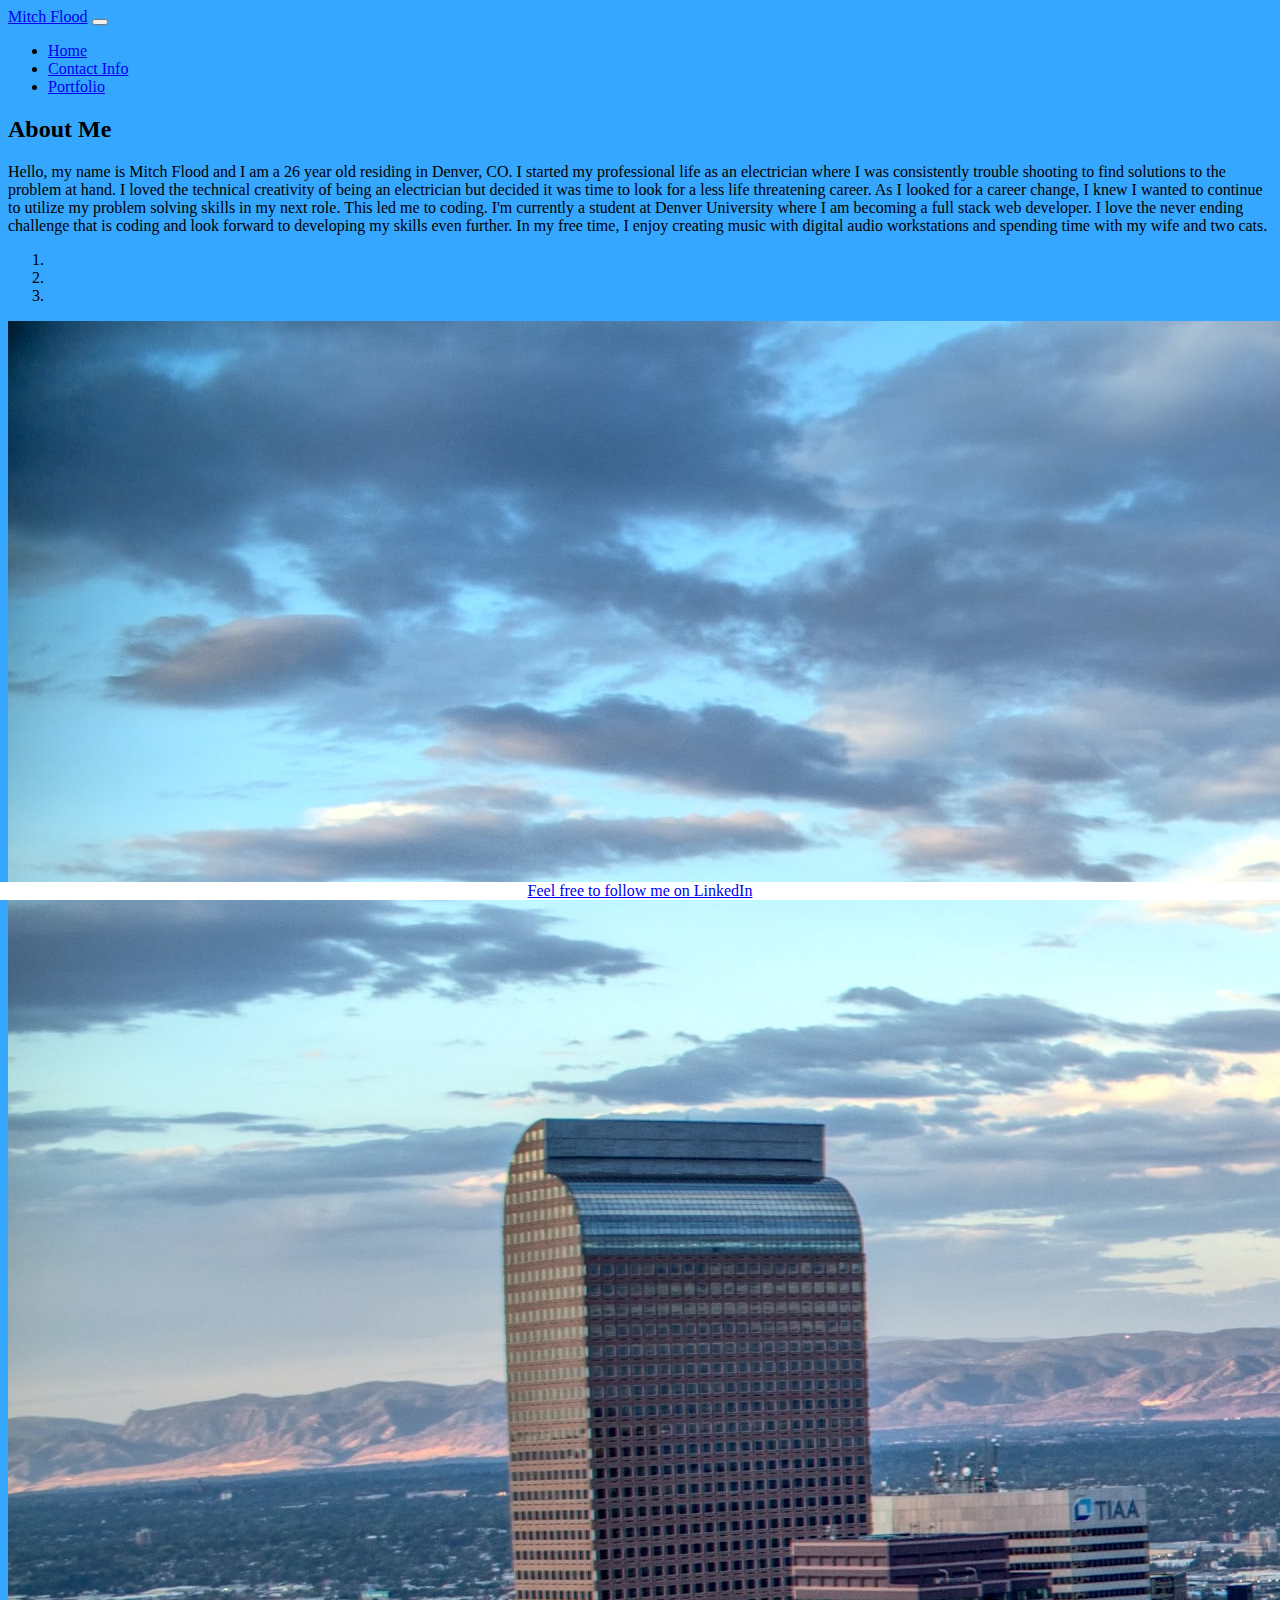
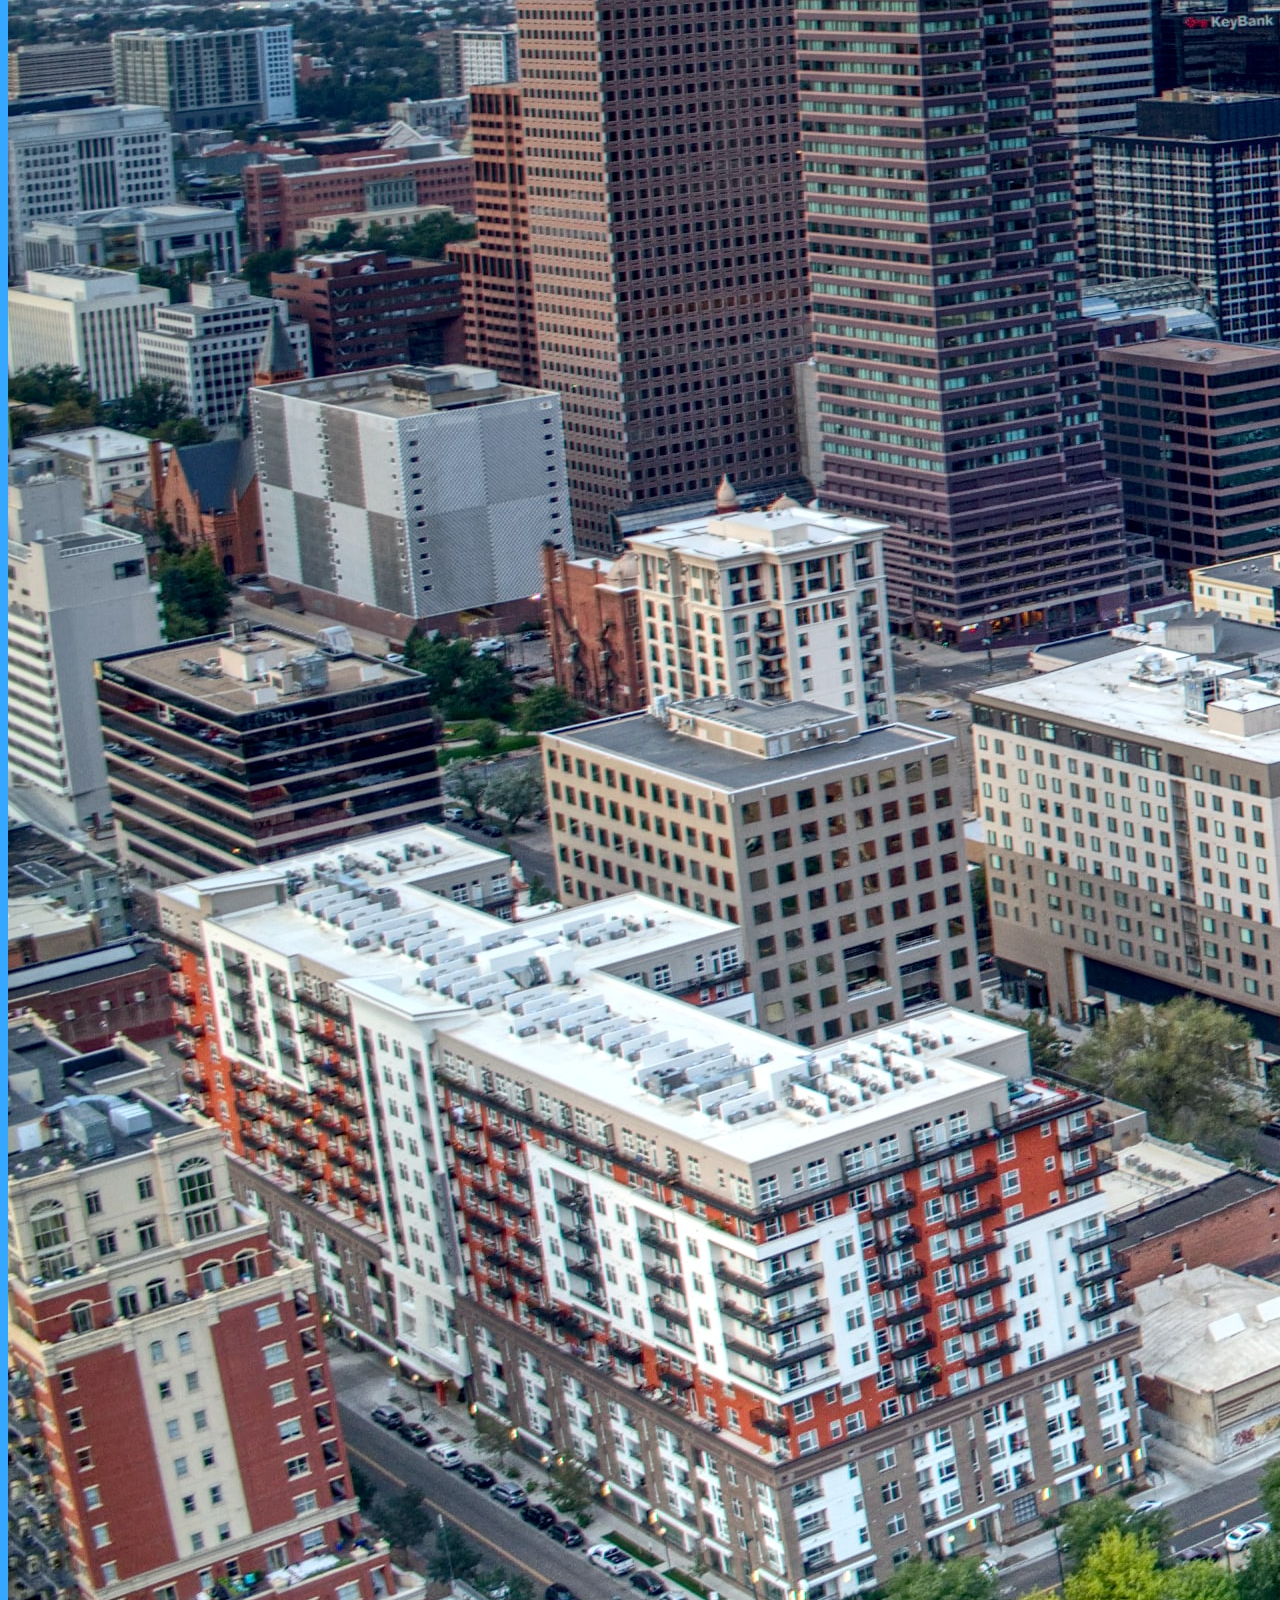
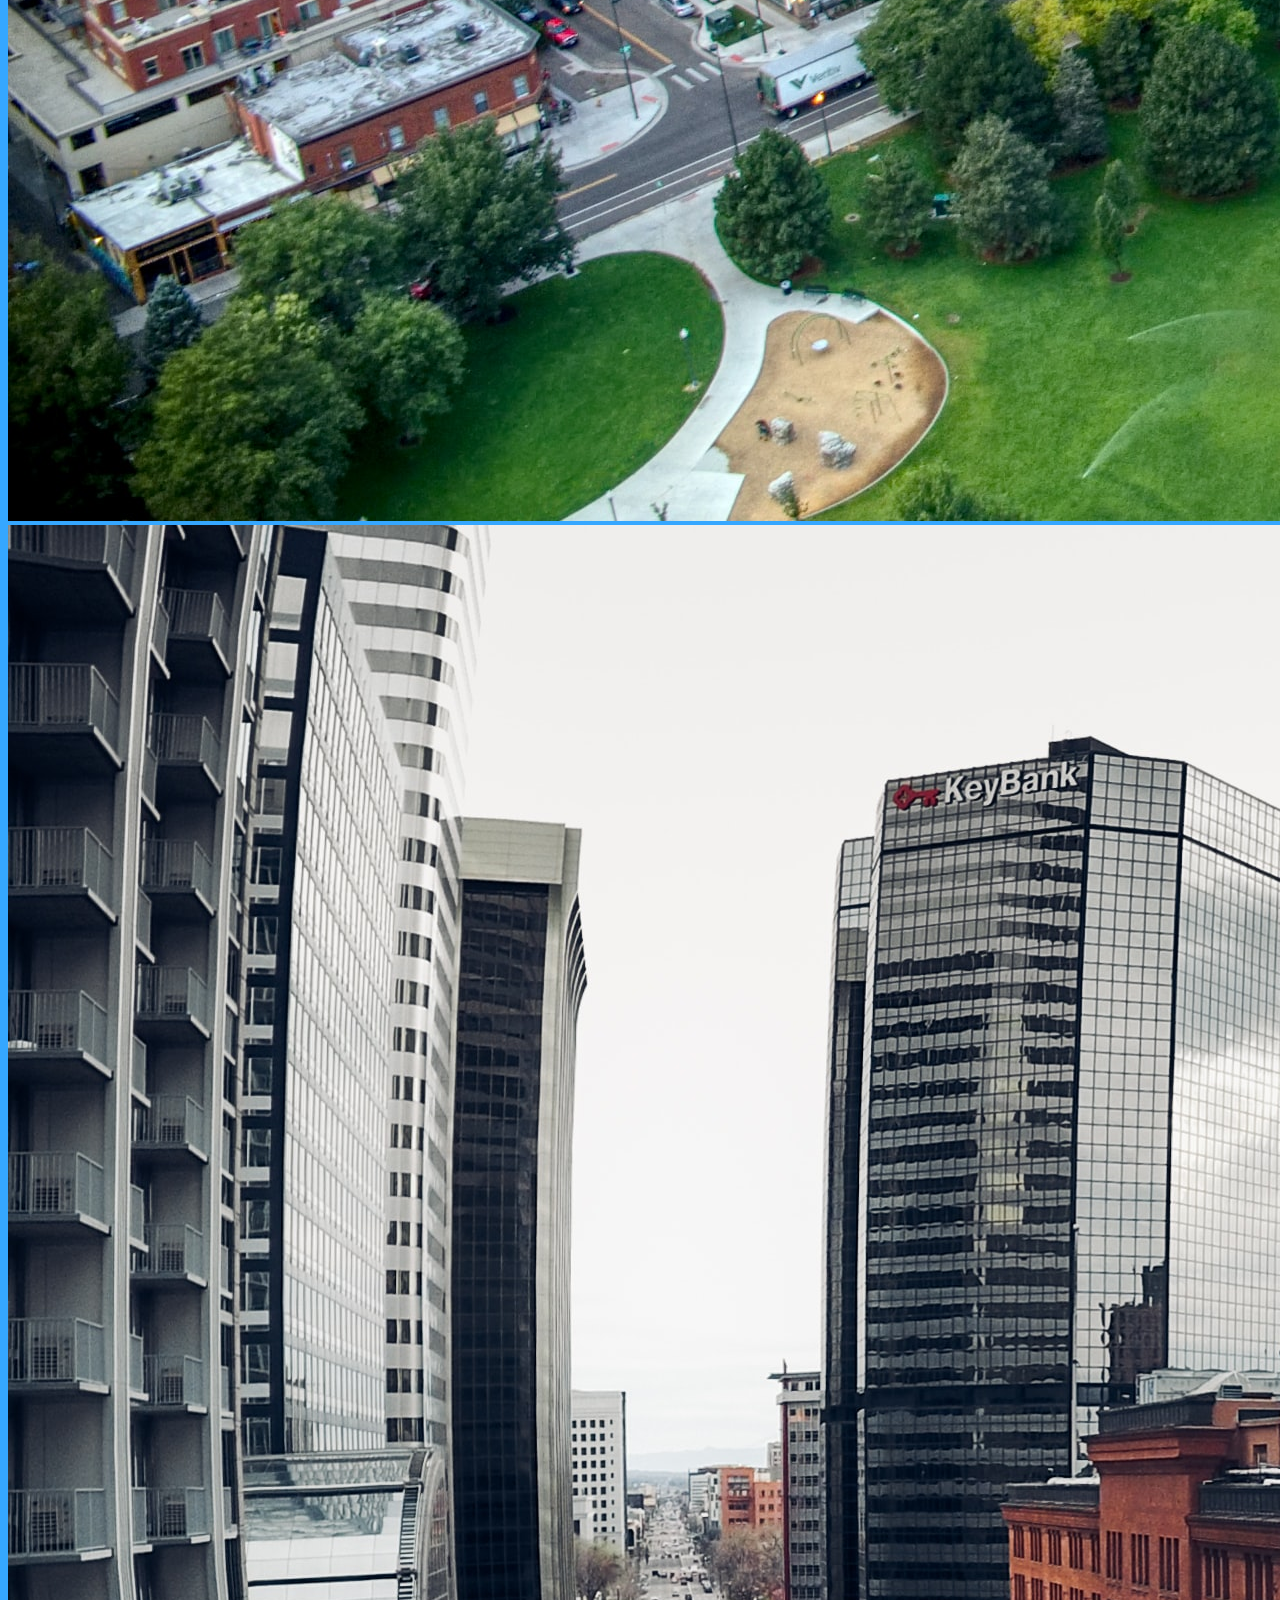
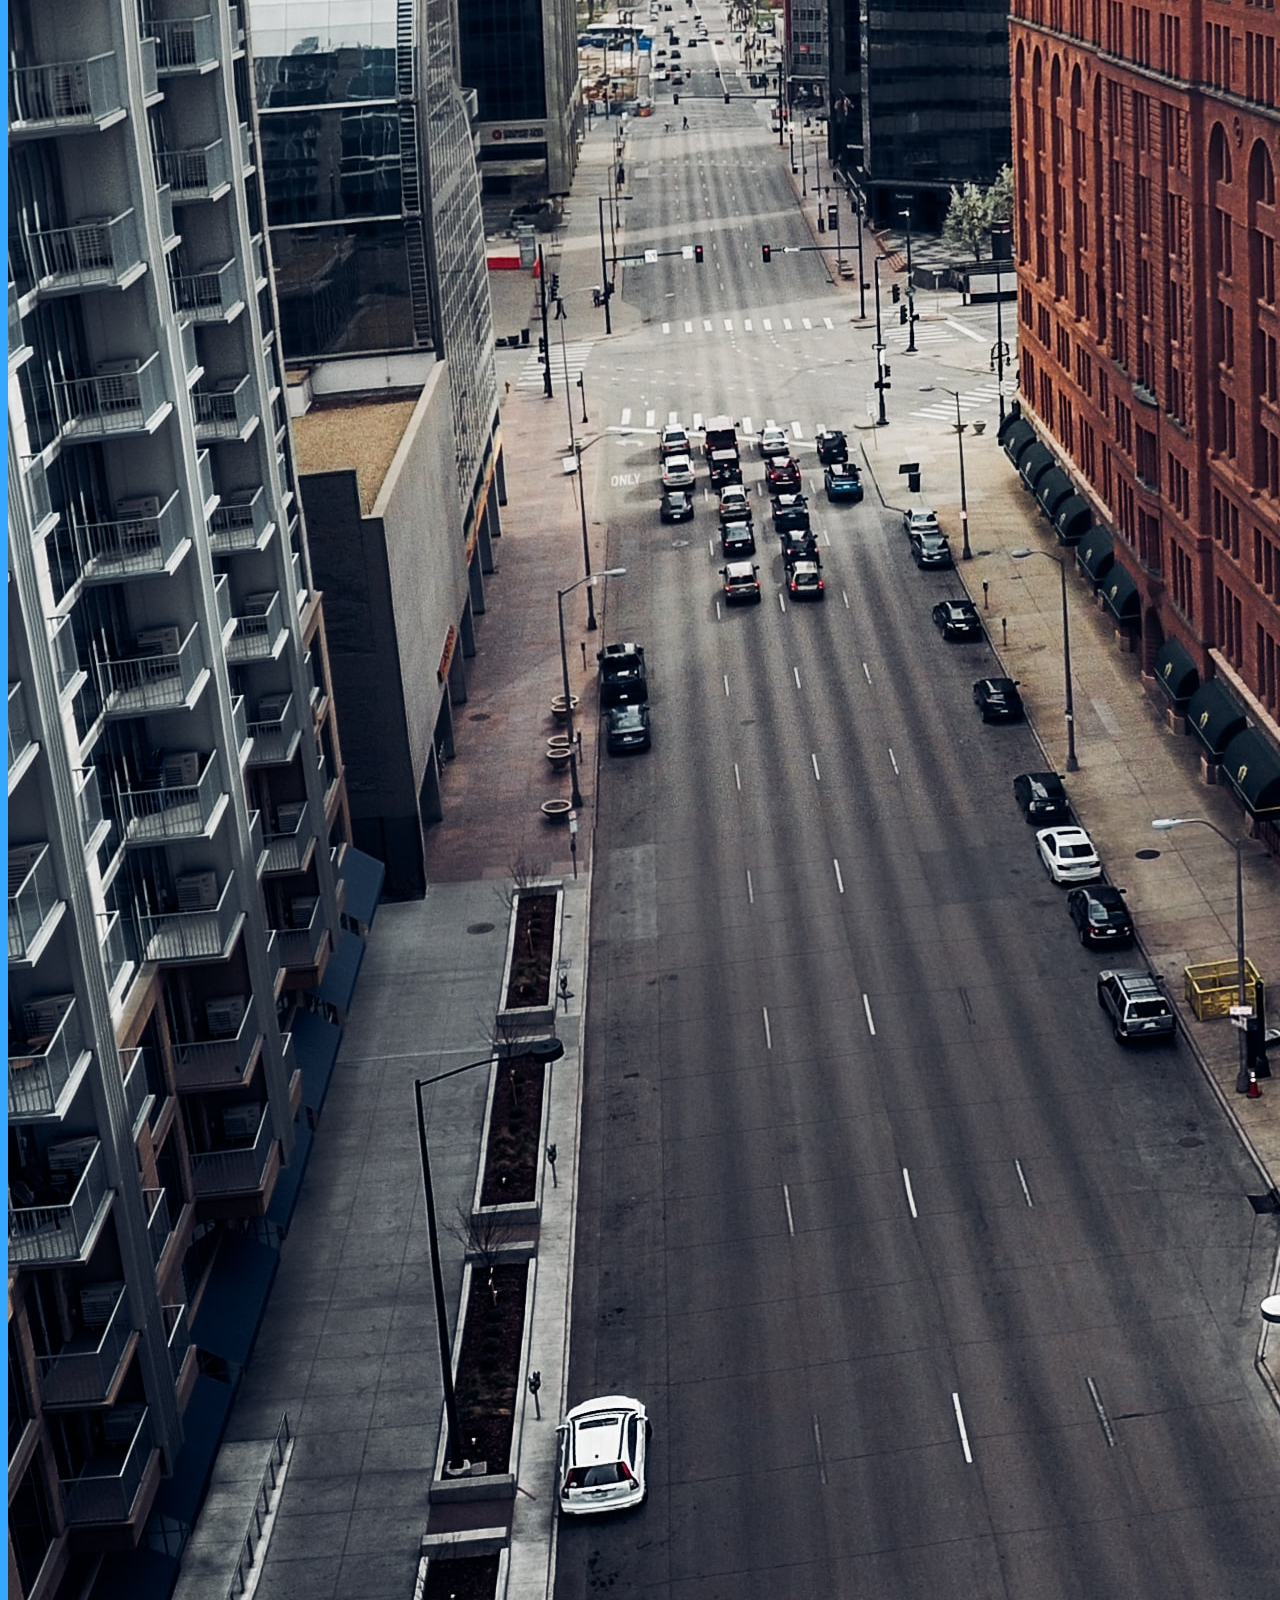
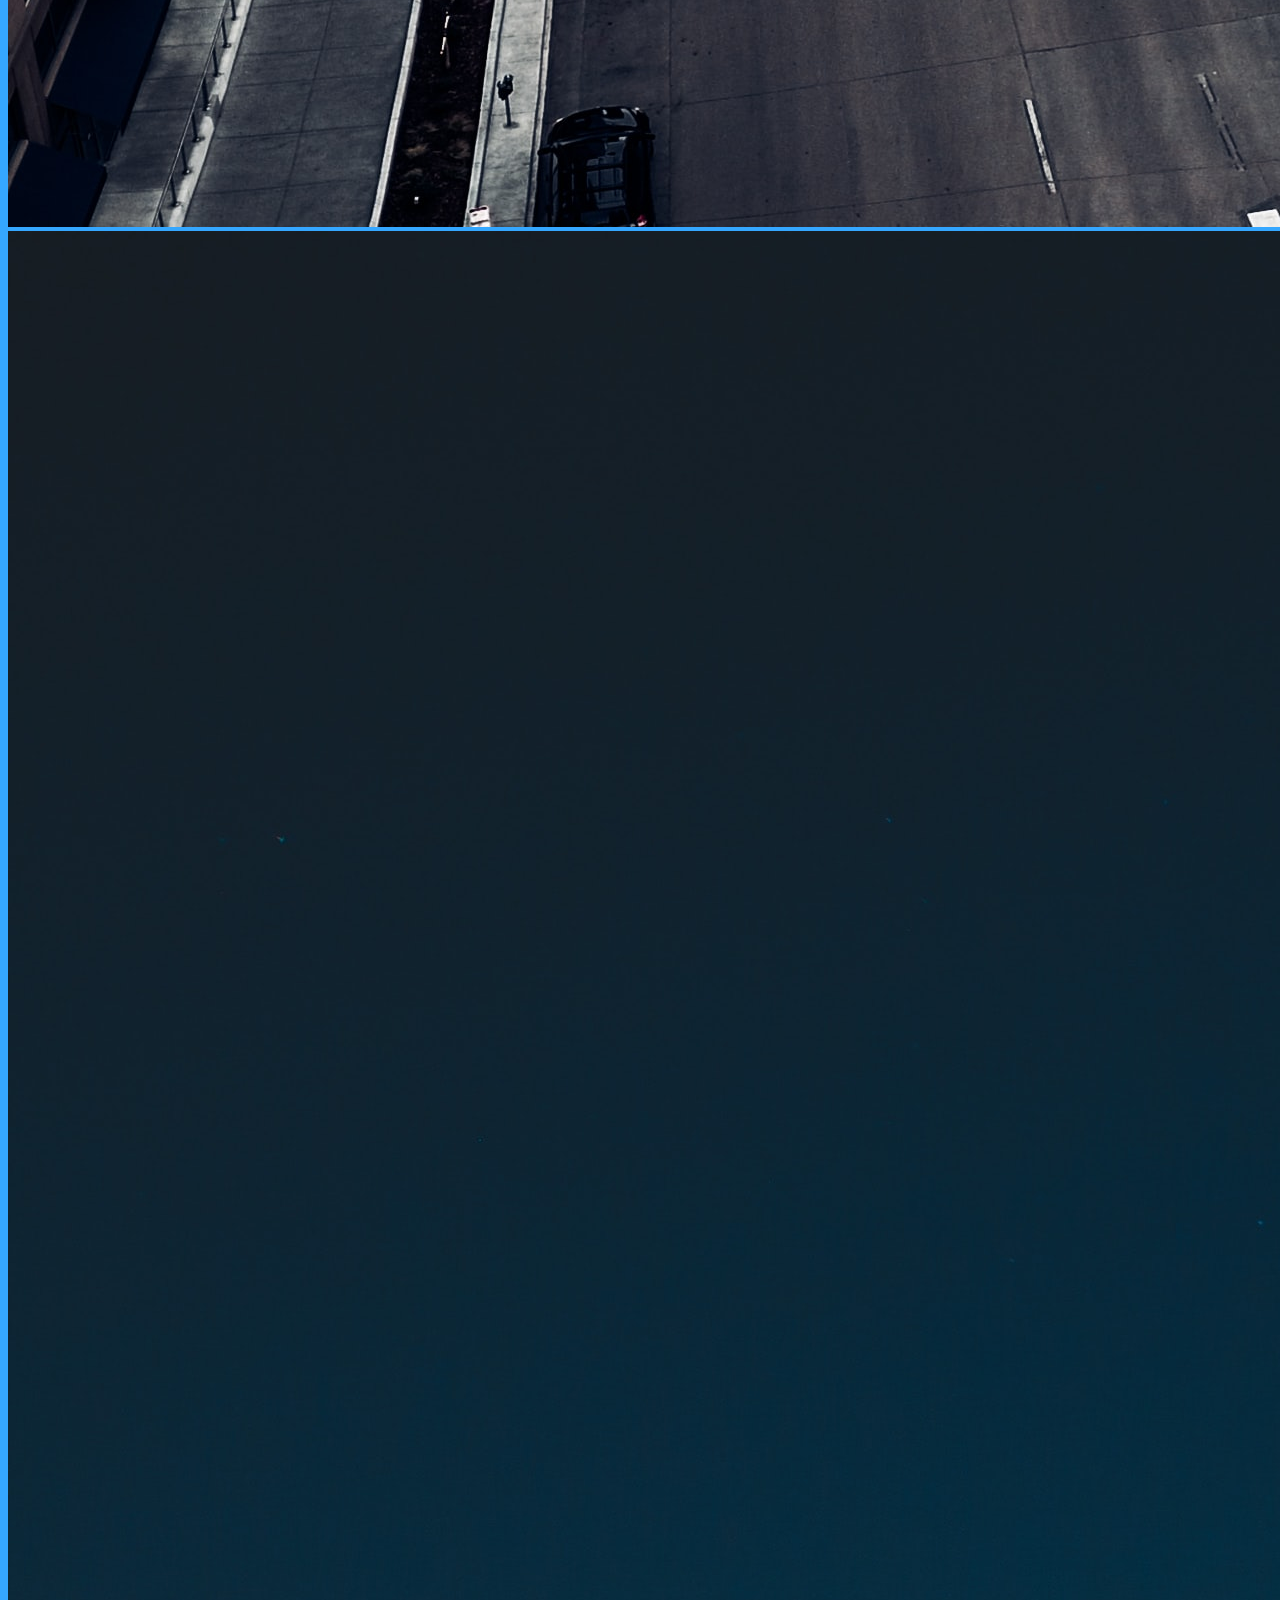
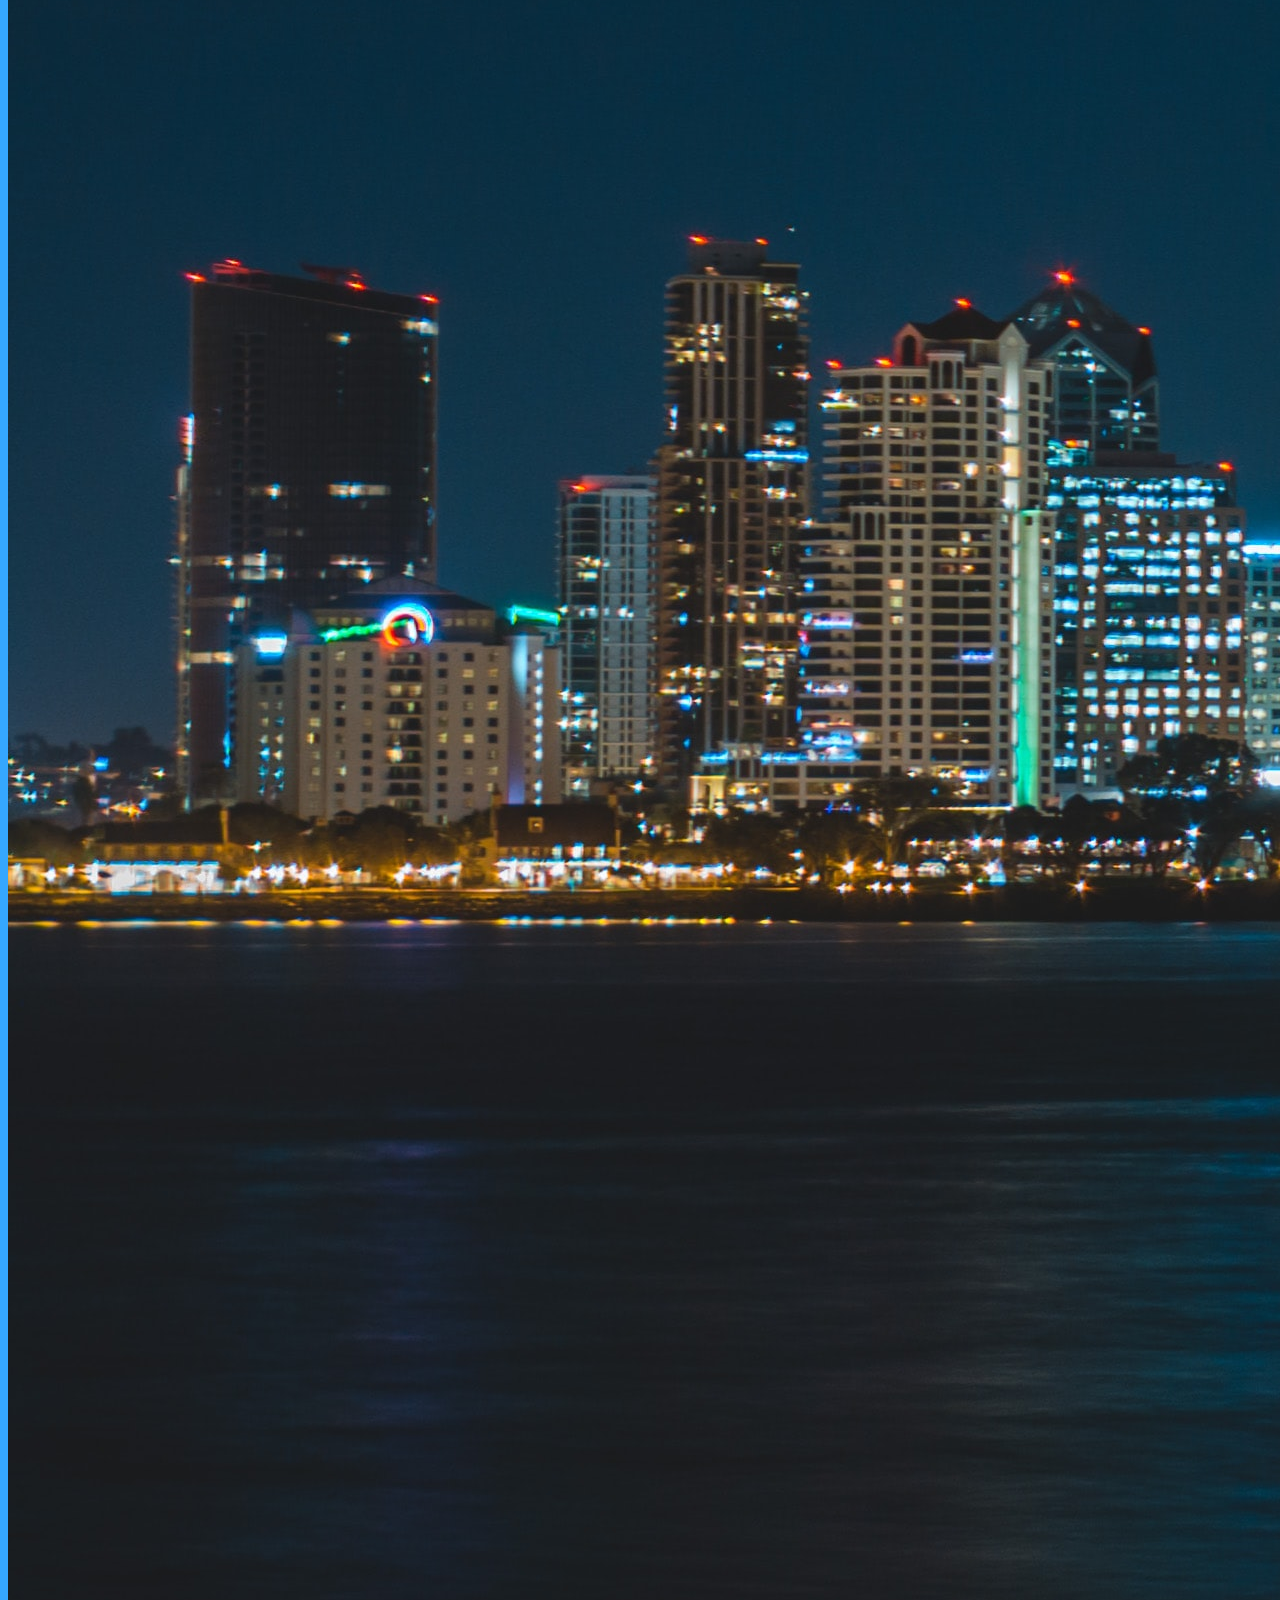
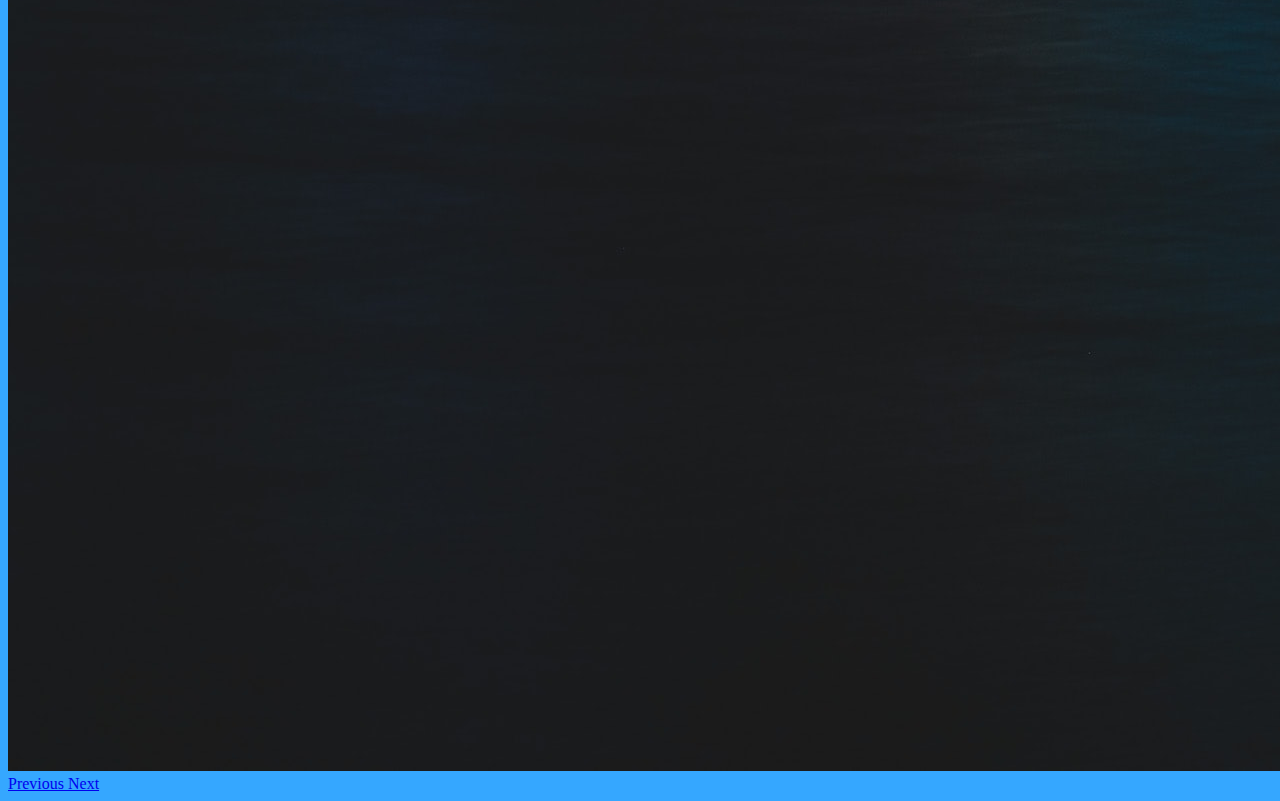
<file: index.html>
<!doctype html>
<html lang="en">

<head>

  <meta charset="utf-8">
  <meta name="viewport" content="width=device-width, initial-scale=1">



  <link href="https://cdn.jsdelivr.net/npm/bootstrap@5.0.0-beta1/dist/css/bootstrap.min.css" rel="stylesheet"
    integrity="sha384-giJF6kkoqNQ00vy+HMDP7azOuL0xtbfIcaT9wjKHr8RbDVddVHyTfAAsrekwKmP1" crossorigin="anonymous">
  <link rel="stylesheet" href="https://cdnjs.cloudflare.com/ajax/libs/font-awesome/4.7.0/css/font-awesome.min.css">
  <link href="assets\style.css" rel="stylesheet">
  <title>Index</title>
</head>



<body>
  <header>
    <nav class="navbar navbar-expand-lg navbar-light bg-light">
      <div class="container-fluid">
        <a class="navbar-brand" href="#">Mitch Flood</a>
        <button class="navbar-toggler" type="button" data-bs-toggle="collapse" data-bs-target="#navbarNav"
          aria-controls="navbarNav" aria-expanded="false" aria-label="Toggle navigation">
          <span class="navbar-toggler-icon"></span>
        </button>
        <div class="collapse navbar-collapse" id="navbarNav">
          <ul class="navbar-nav">
            <li class="nav-item">
              <a class="nav-link active" aria-current="page" href="index.html">Home</a>
            </li>
            <li class="nav-item">
              <a class="nav-link" href="contactInfo.html">Contact Info</a>
            </li>
            <li class="nav-item">
              <a class="nav-link" href="portfolio.html">Portfolio</a>
            </li>

          </ul>
        </div>
      </div>
    </nav>
  </header>



  <div class="container">
    <h2>About Me</h2>


    <p>Hello, my name is Mitch Flood and I am a 26 year old residing in Denver, CO. I started my professional life as an
      electrician where I was consistently trouble shooting to find
      solutions to the problem at hand. I loved the technical creativity of being an electrician but decided it was time
      to look for a less life threatening career. As I looked
      for a career change, I knew I wanted to continue to utilize my problem solving skills in my next role. This led me
      to coding. I'm currently a student at Denver University where I am
      becoming a full stack web developer. I love the never ending challenge that is coding and look forward to
      developing my skills even further. In my free time, I enjoy creating music with
      digital audio workstations and spending time with my wife and two cats.

    </p>


    <div id="carouselExampleIndicators" class="carousel slide" data-bs-ride="carousel">
      <ol class="carousel-indicators">
        <li data-bs-target="#carouselExampleIndicators" data-bs-slide-to="0" class="active"></li>
        <li data-bs-target="#carouselExampleIndicators" data-bs-slide-to="1"></li>
        <li data-bs-target="#carouselExampleIndicators" data-bs-slide-to="2"></li>
      </ol>
      <div class="carousel-inner">
        <div class="carousel-item active">
          <img src="assets\andrew-coop-NflJmUuaYVI-unsplash.jpg" class="d-block w-100" alt="...">
        </div>
        <div class="carousel-item">
          <img src="assets\henry-desro-V5asA4gCgJA-unsplash.jpg" class="d-block w-100" alt="...">
        </div>
        <div class="carousel-item">
          <img src="assets\lucas-davies-uxIU0kYGu-k-unsplash.jpg" class="d-block w-100" alt="...">
        </div>
      </div>
      <a class="carousel-control-prev" href="#carouselExampleIndicators" role="button" data-bs-slide="prev">
        <span class="carousel-control-prev-icon" aria-hidden="true"></span>
        <span class="visually-hidden">Previous</span>
      </a>
      <a class="carousel-control-next" href="#carouselExampleIndicators" role="button" data-bs-slide="next">
        <span class="carousel-control-next-icon" aria-hidden="true"></span>
        <span class="visually-hidden">Next</span>
      </a>
    </div>
  </div>
  </div>
  </div>
  </div>
  <div class="footer">
    <footer class="footer mt-auto py-3 bg-light">
      <div class="container">
        <span class="text-muted">
          
          <a href="https://www.linkedin.com/in/mitchell-flood-6a4a5871"
          target="_blank">Feel free to follow me on LinkedIn</a>
        </span>
      </div>

    </footer>
  </div>





  <script src="https://cdn.jsdelivr.net/npm/bootstrap@5.0.0-beta1/dist/js/bootstrap.bundle.min.js"
    integrity="sha384-ygbV9kiqUc6oa4msXn9868pTtWMgiQaeYH7/t7LECLbyPA2x65Kgf80OJFdroafW"
    crossorigin="anonymous"></script>


</body>

</html>
</file>
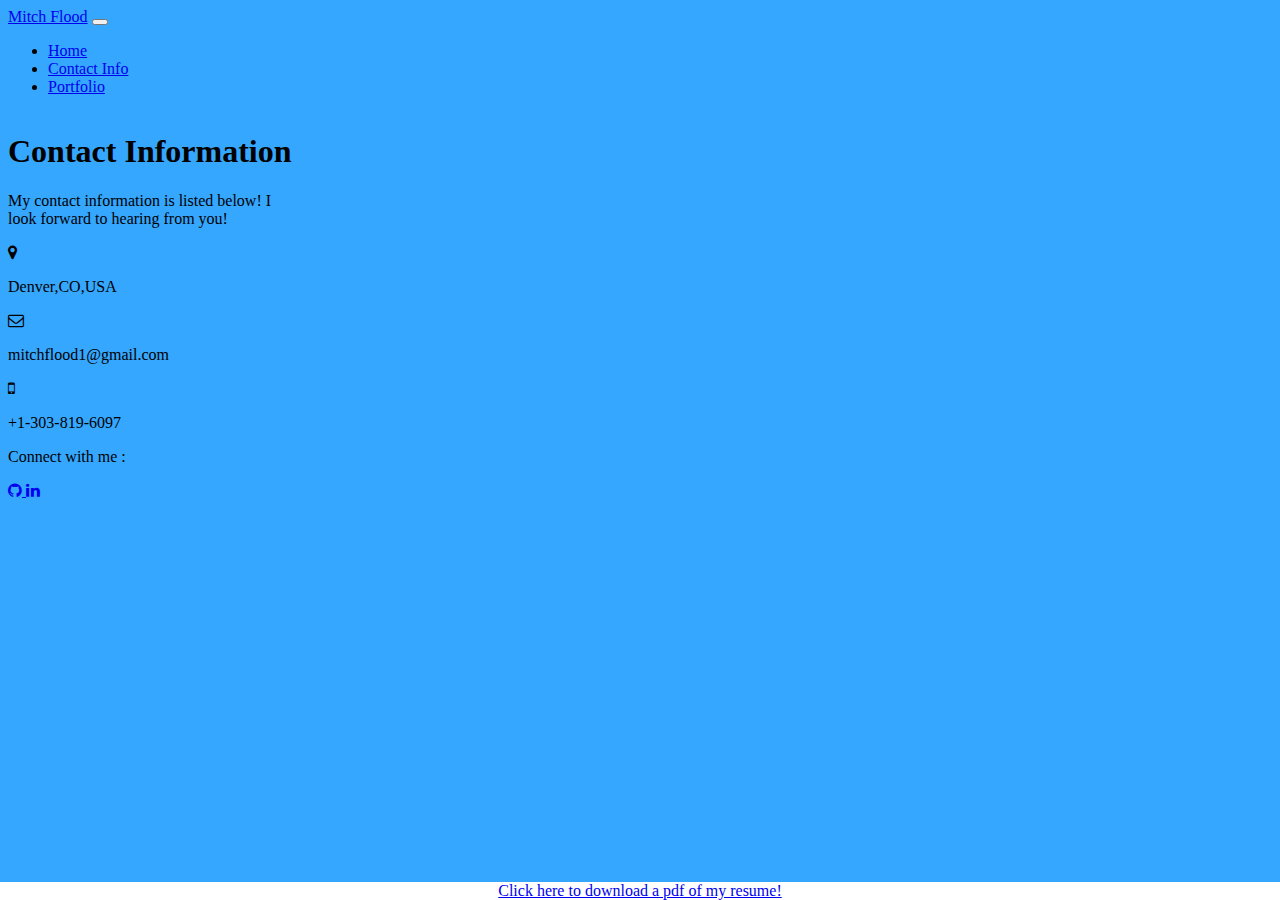
<file: contactInfo.html>
<!doctype html>
<html lang="en">

<head>

  <meta charset="utf-8">
  <meta name="viewport" content="width=device-width, initial-scale=1">


  <link href="https://cdn.jsdelivr.net/npm/bootstrap@5.0.0-beta1/dist/css/bootstrap.min.css" rel="stylesheet"
    integrity="sha384-giJF6kkoqNQ00vy+HMDP7azOuL0xtbfIcaT9wjKHr8RbDVddVHyTfAAsrekwKmP1" crossorigin="anonymous">
  <link rel="stylesheet" href="https://cdnjs.cloudflare.com/ajax/libs/font-awesome/4.7.0/css/font-awesome.min.css">
  <link href="assets\style.css" rel="stylesheet">

  <title>Contact Info</title>
</head>

<body>
  <header>
    <nav class="navbar navbar-expand-lg navbar-light bg-light">
      <div class="container-fluid">
        <a class="navbar-brand" href="#">Mitch Flood</a>
        <button class="navbar-toggler" type="button" data-bs-toggle="collapse" data-bs-target="#navbarNav"
          aria-controls="navbarNav" aria-expanded="false" aria-label="Toggle navigation">
          <span class="navbar-toggler-icon"></span>
        </button>
        <div class="collapse navbar-collapse" id="navbarNav">
          <ul class="navbar-nav">
            <li class="nav-item">
              <a class="nav-link active" aria-current="page" href="index.html">Home</a>
            </li>
            <li class="nav-item">
              <a class="nav-link" href="contactInfo.html">Contact Info</a>
            </li>
            <li class="nav-item">
              <a class="nav-link" href="portfolio.html">Portfolio</a>
            </li>

          </ul>
        </div>
      </div>
    </nav>
  </header>
  
  <div class="card" style="width: 18rem;">
    <div class="card-body">
      <div class="container">
        <h1>Contact Information</h1>
    <!--https://bbbootstrap.com/snippets/contact-us-responsive-form-91369694 Had a really cool contact form that is royalty free!-->
    <div class="form4 top">
      <div class="contact-info">
        <!-- <h3 class="title">Let's get in touch</h3> -->
        <p class="text"> My contact information is listed below! I look forward to hearing from you! </p>
        <div class="info">
            <div class="social-information"> <i class="fa fa-map-marker"></i>
                <p>Denver,CO,USA</p>
            </div>
            <div class="social-information"> <i class="fa fa-envelope-o"></i>
                <p>mitchflood1@gmail.com</p>
            </div>
            <div class="social-information"> <i class="fa fa-mobile-phone"></i>
                <p>+1-303-819-6097 </p>
            </div>
        </div>
        <div class="social-media">
            <p>Connect with me :</p>
            <div class="social-icons"> <a href="https://github.com/paxton44"> <i class="fa fa-github"></i> </a> <a href="https://www.linkedin.com/in/mitchell-flood-6a4a5871"> <i class="fa fa-linkedin"></i> </a> </div> 
        </div>
    </div>
     
      </div>
    </div>
<!-- make footer download resume onclick -->
<div class="footer">
  <footer class="footer mt-auto py-3 bg-light">
    <div class="container">
      <span class="text-muted">
        <a href="assets/MPF Resume 2021.docx.pdf" download></a>
        
        <a href="assets/MPF Resume 2021.docx.pdf"
         download>Click here to download a pdf of my resume!</a>
      </span>
    </div>

  </footer>
</div>
   
</div>
</div>
  </div>
  
<!-- make footer download resume onclick -->
  <!-- <div class="footer">
    <footer class="footer mt-auto py-3 bg-light">
      <div class="container">
        <span class="text-muted">
          <a href="assets/MPF Resume 2021.docx.pdf" download></a>
          
          <a href="assets/MPF Resume 2021.docx.pdf"
           download>Click here to download a pdf of my resume!</a>
        </span>
      </div>

    </footer>
  </div> -->



  <script src="https://cdn.jsdelivr.net/npm/bootstrap@5.0.0-beta1/dist/js/bootstrap.bundle.min.js"
    integrity="sha384-ygbV9kiqUc6oa4msXn9868pTtWMgiQaeYH7/t7LECLbyPA2x65Kgf80OJFdroafW"
    crossorigin="anonymous"></script>


</body>




</html>
</file>
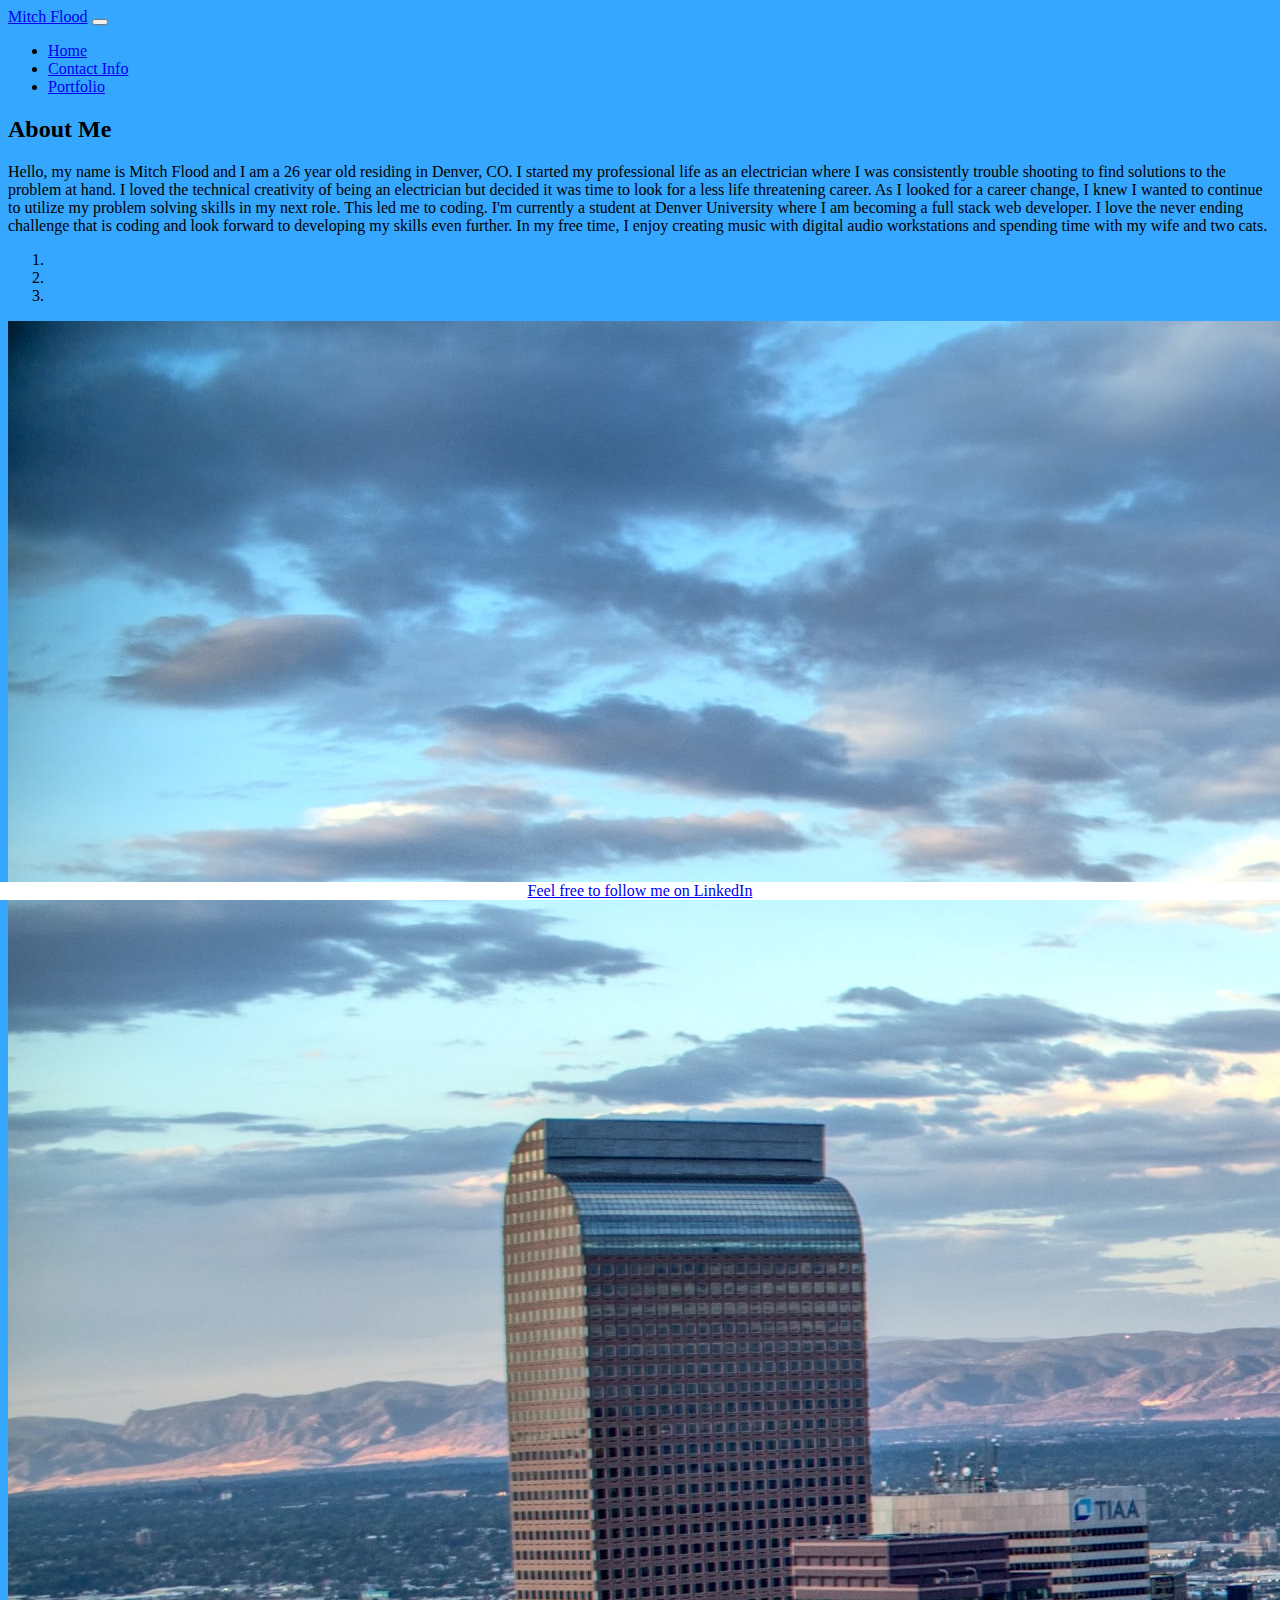
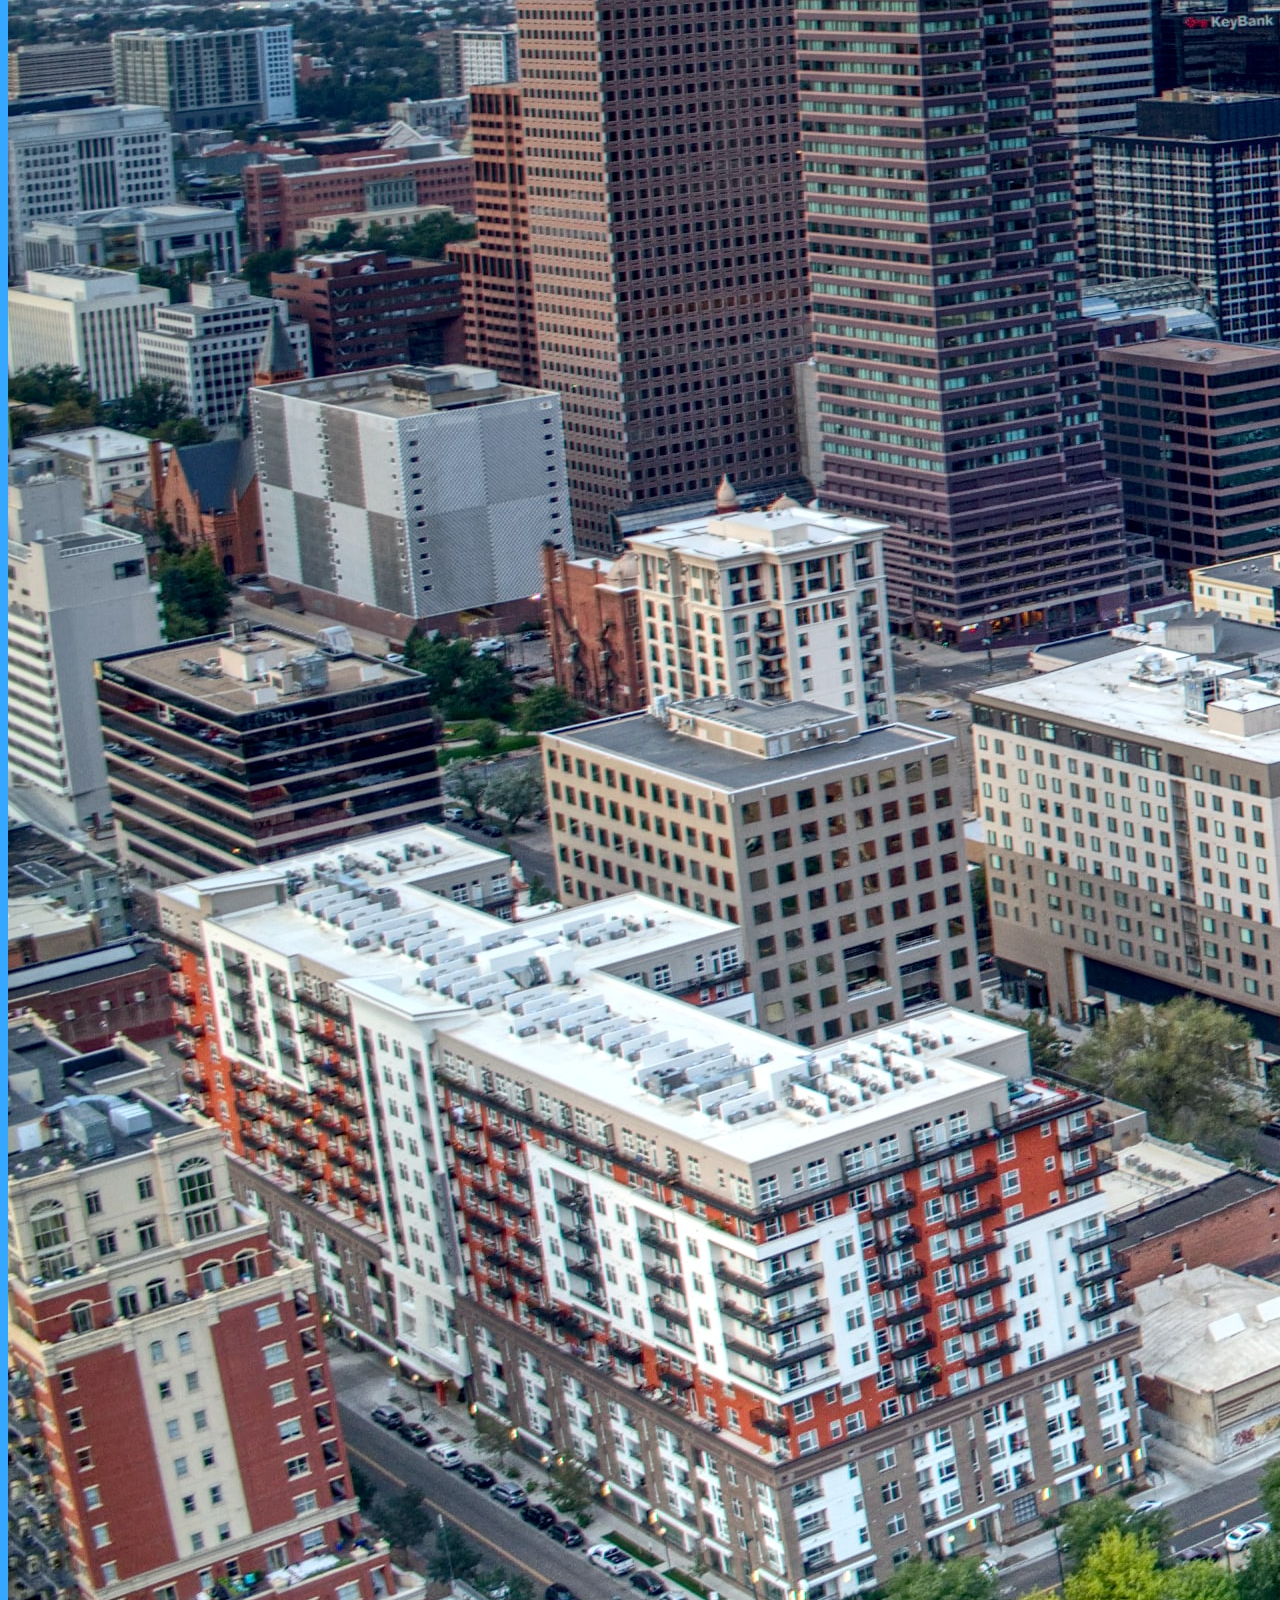
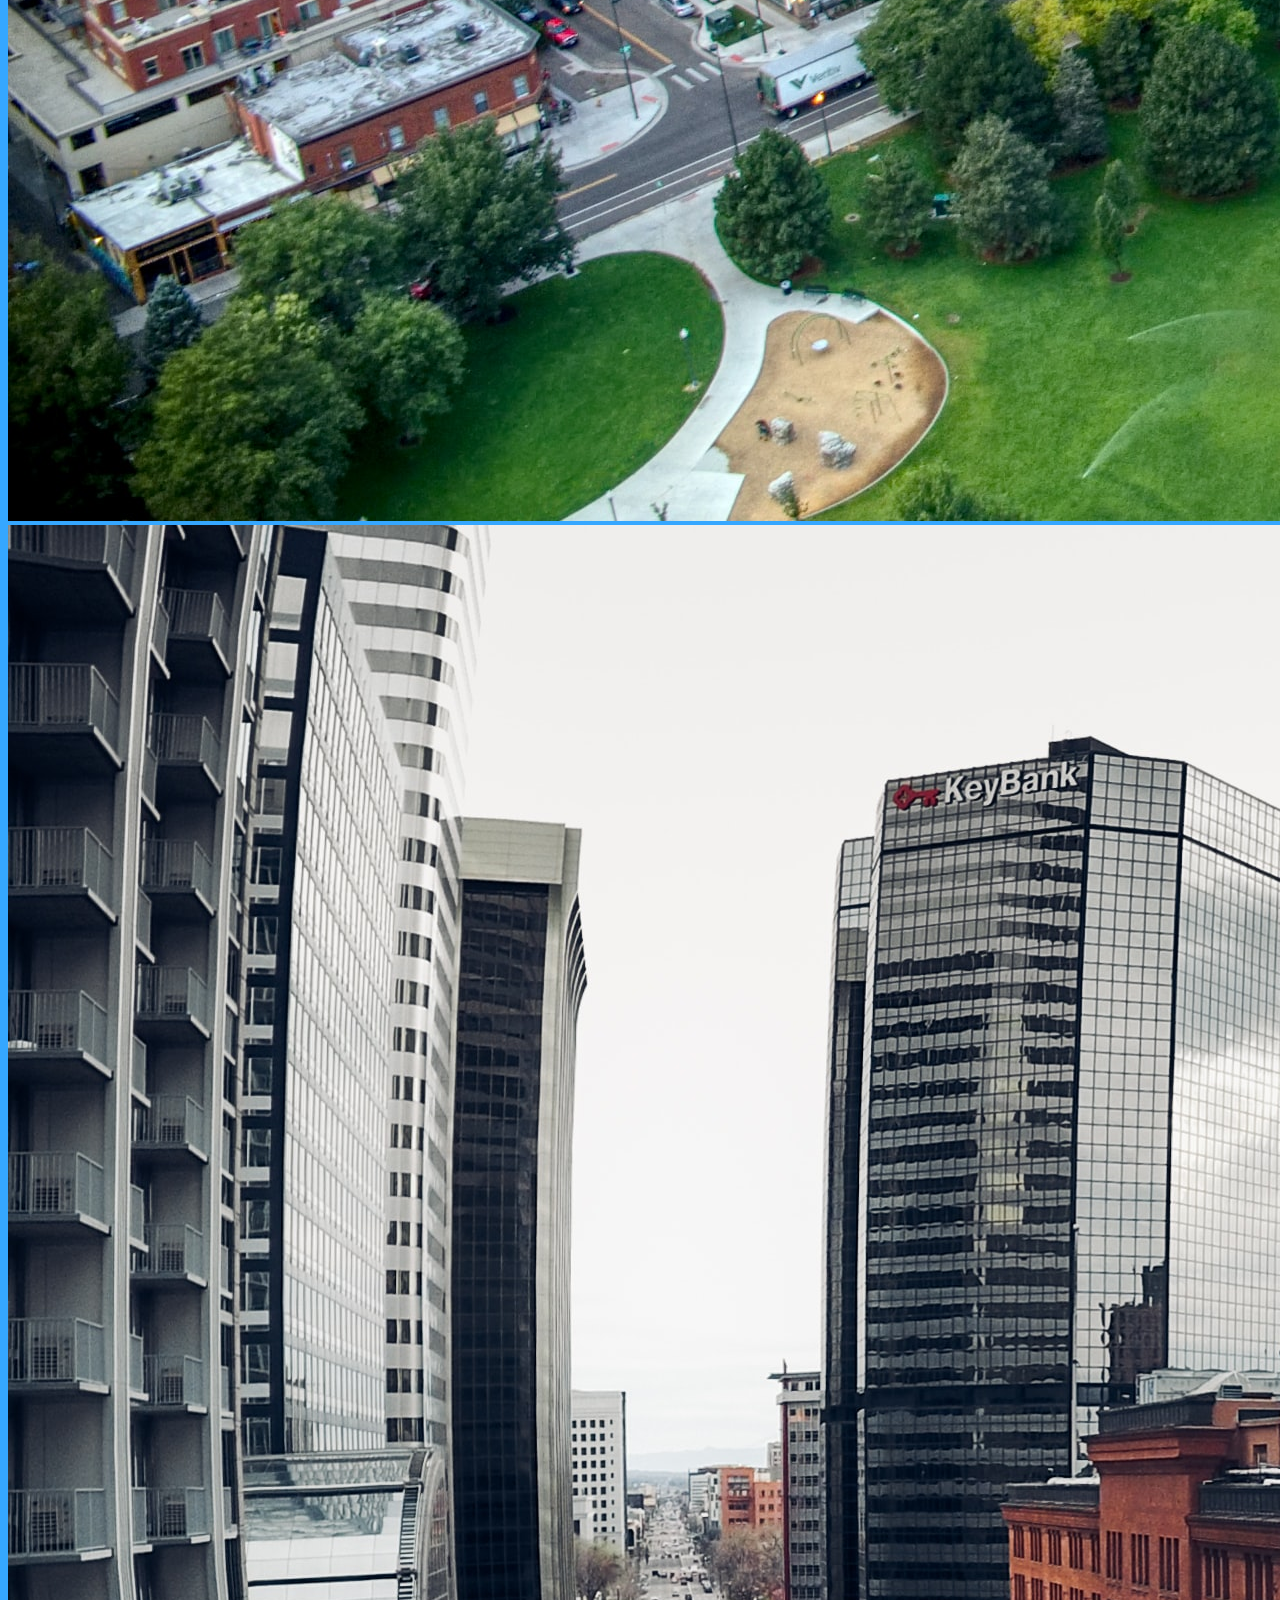
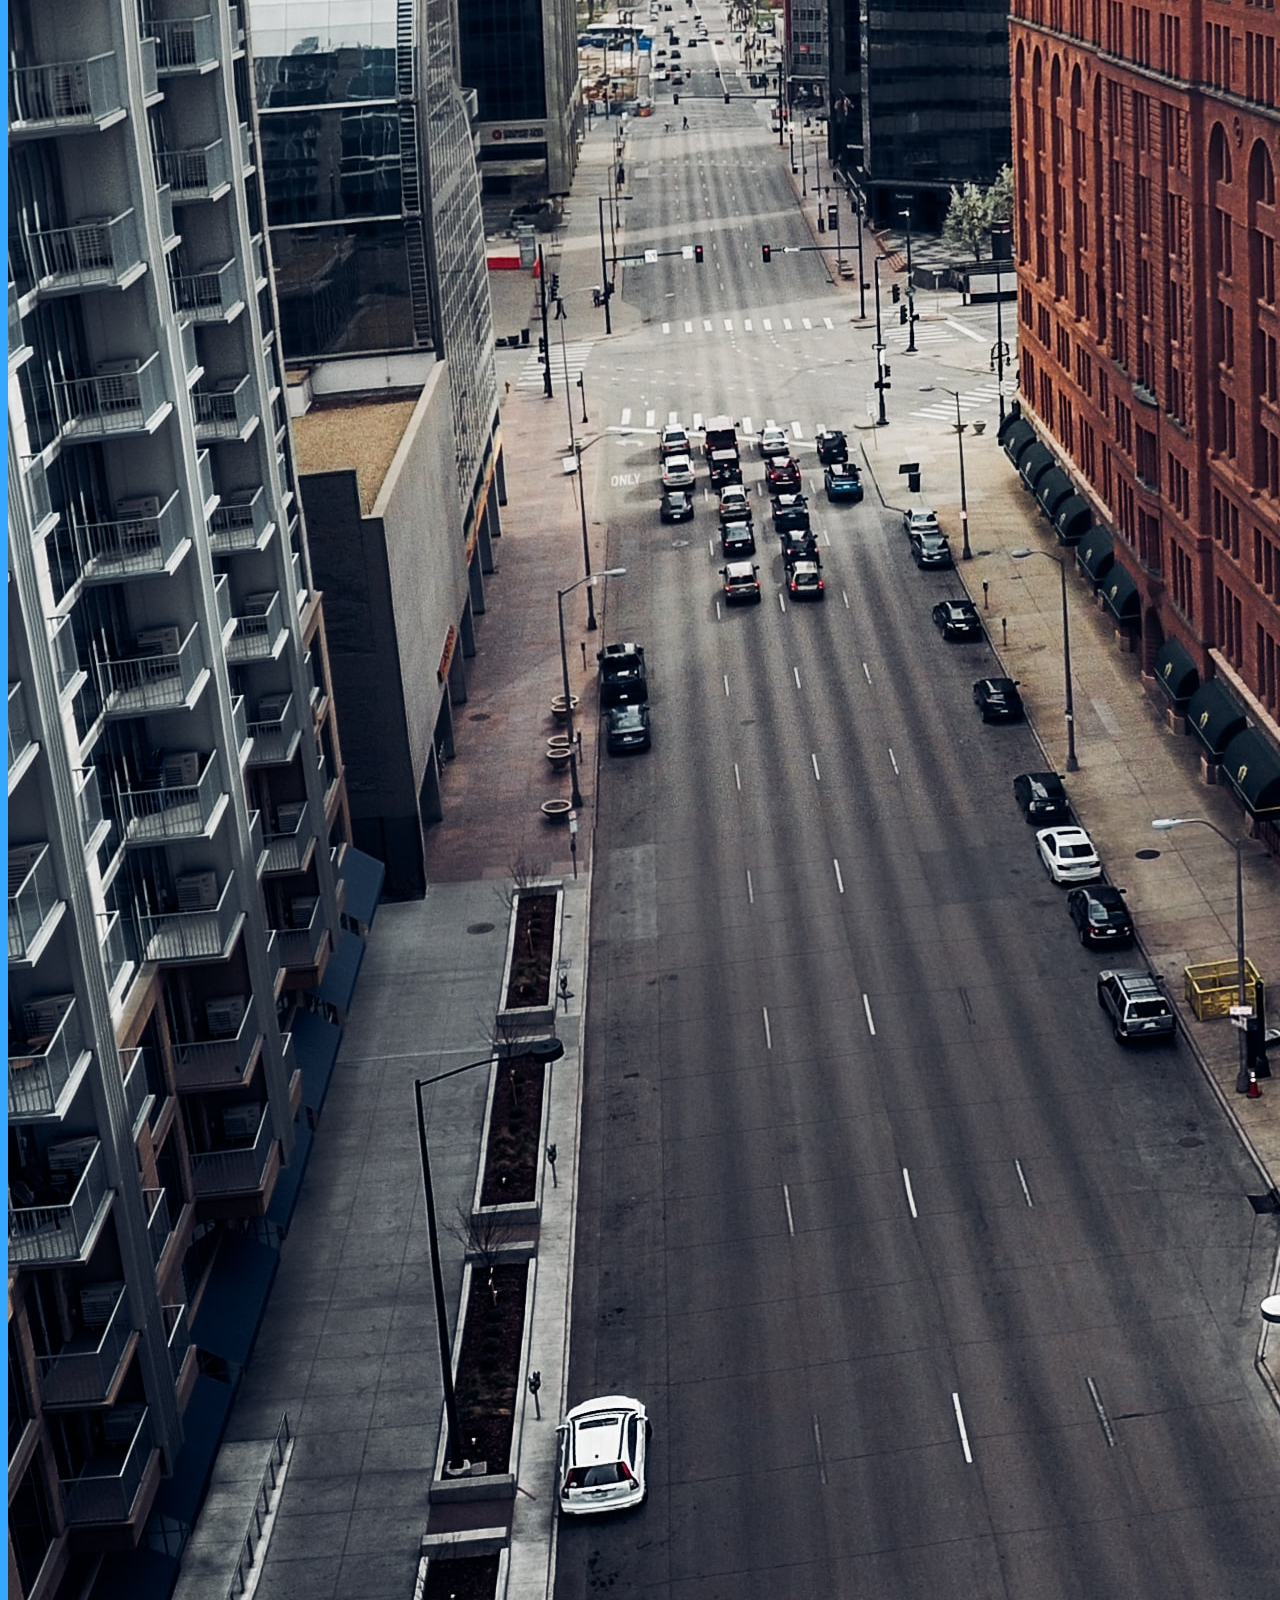
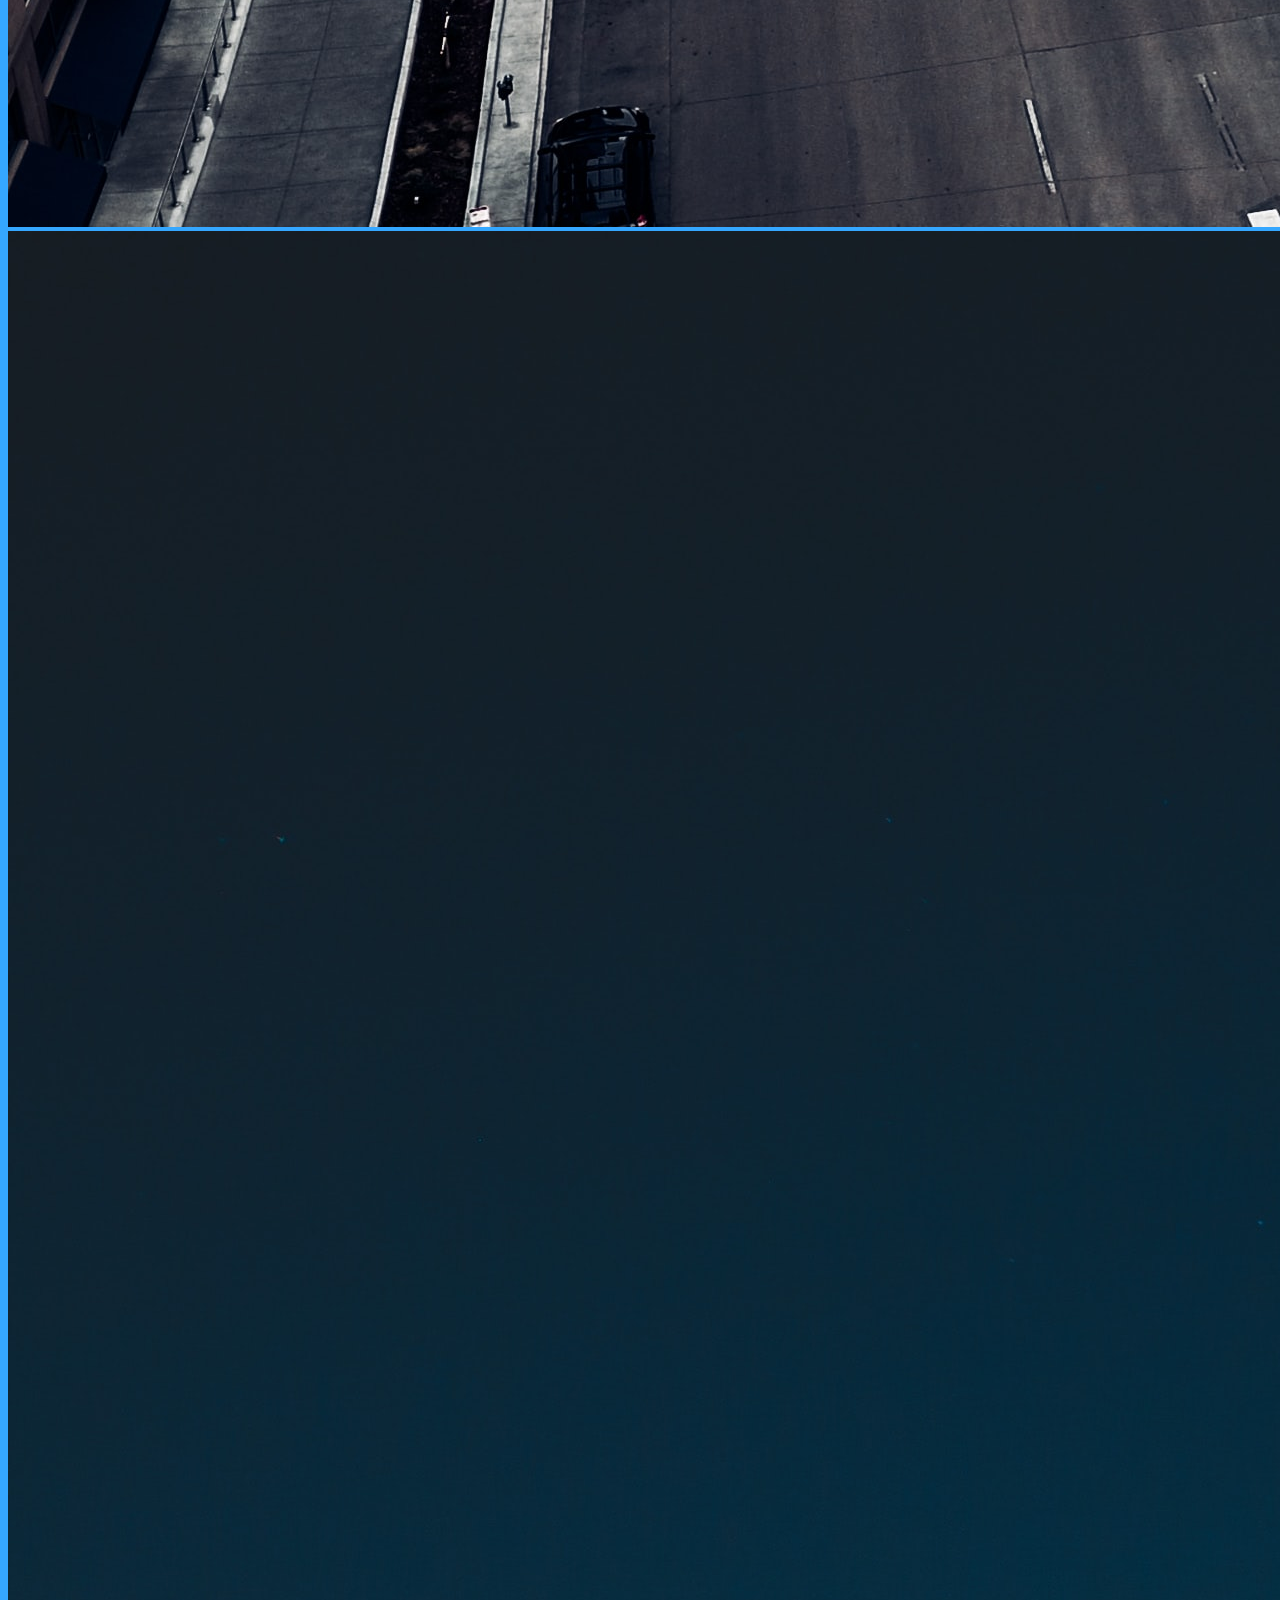
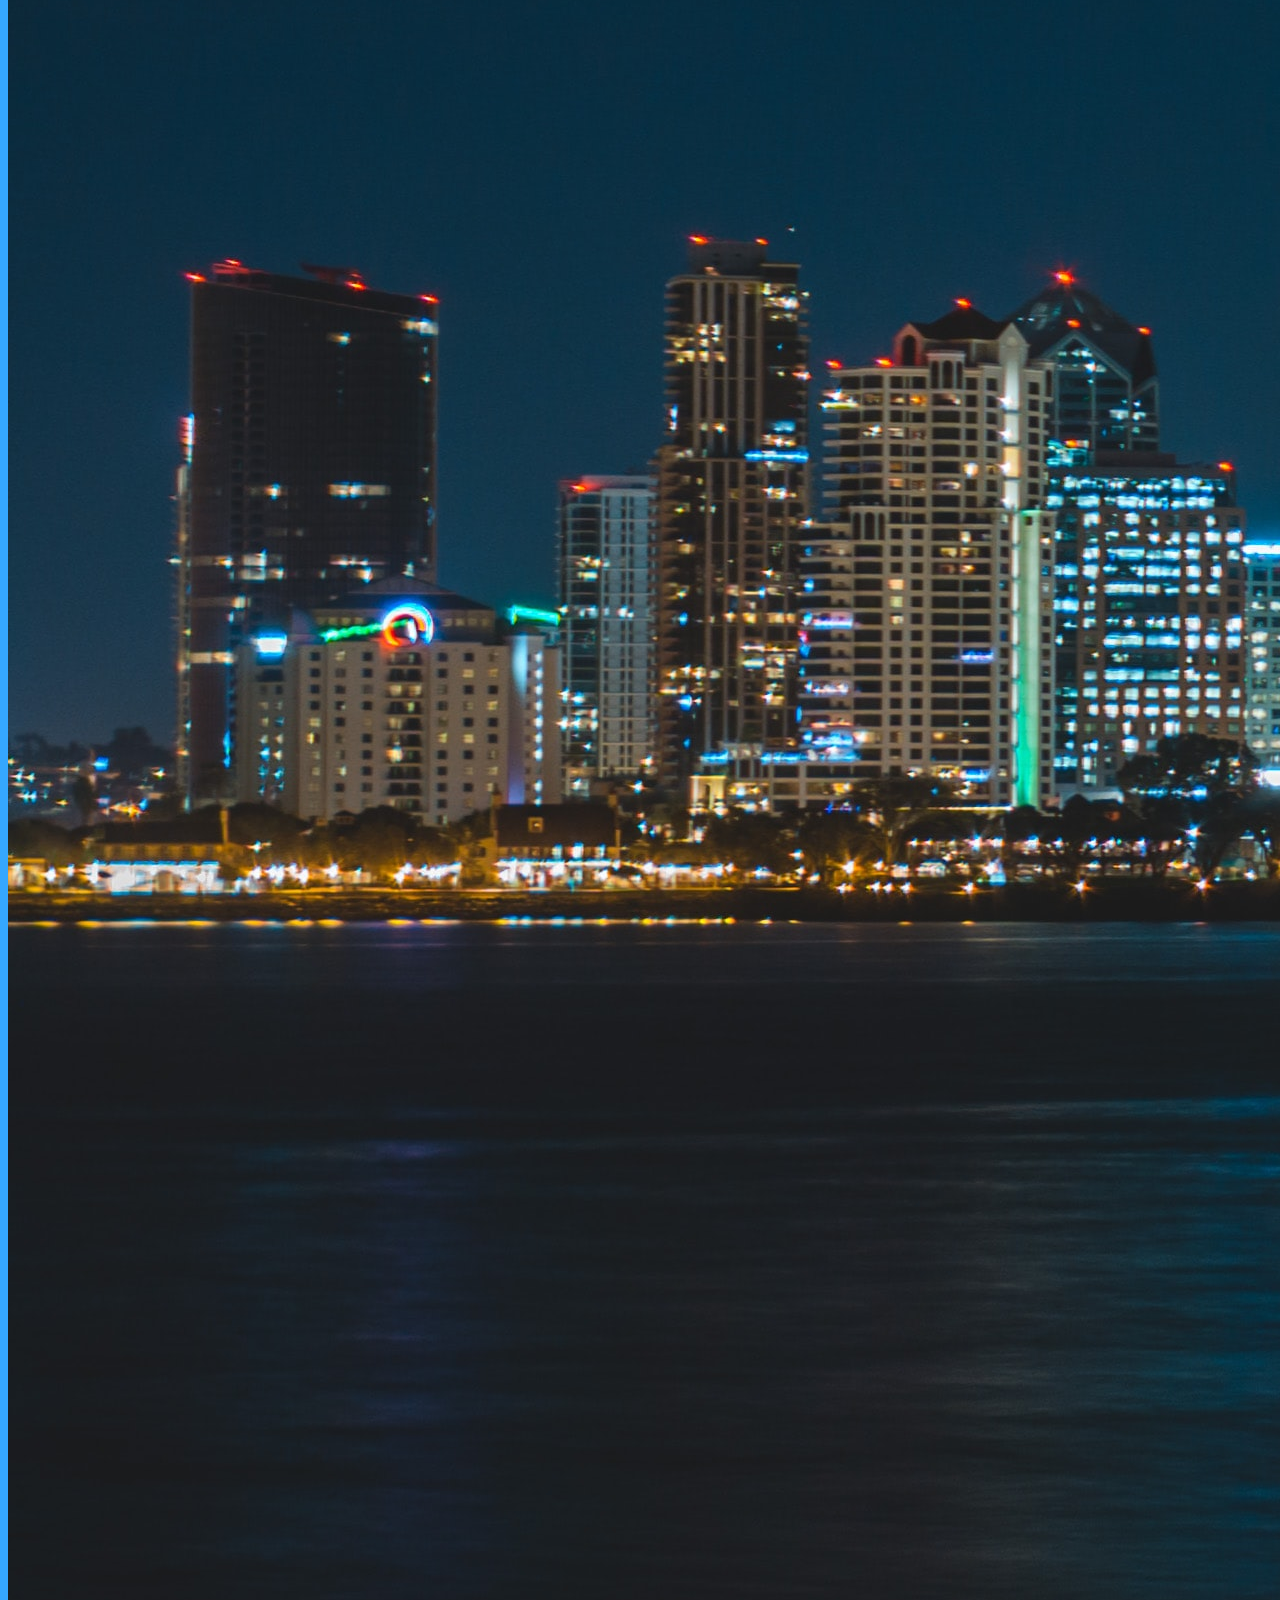
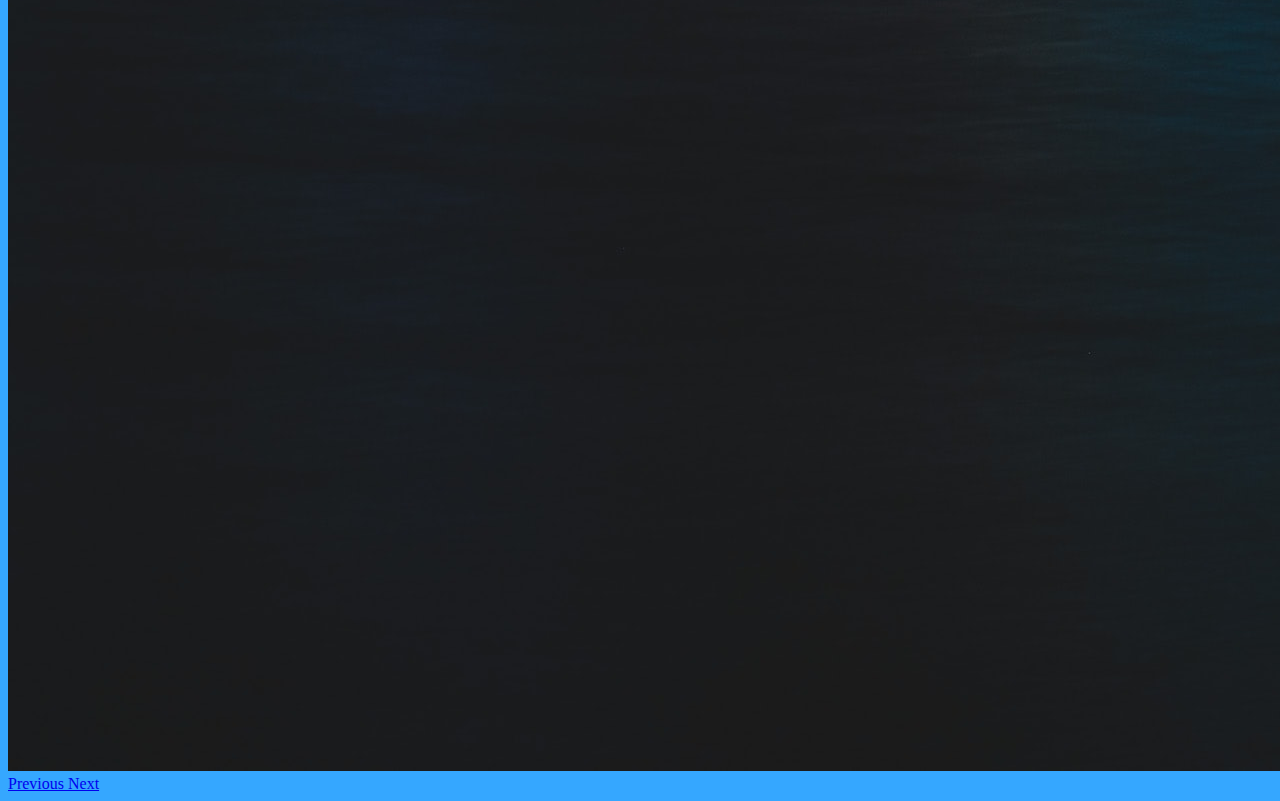
<file: index.html .html>
<!doctype html>
<html lang="en">

<head>

  <meta charset="utf-8">
  <meta name="viewport" content="width=device-width, initial-scale=1">



  <link href="https://cdn.jsdelivr.net/npm/bootstrap@5.0.0-beta1/dist/css/bootstrap.min.css" rel="stylesheet"
    integrity="sha384-giJF6kkoqNQ00vy+HMDP7azOuL0xtbfIcaT9wjKHr8RbDVddVHyTfAAsrekwKmP1" crossorigin="anonymous">
  <link rel="stylesheet" href="https://cdnjs.cloudflare.com/ajax/libs/font-awesome/4.7.0/css/font-awesome.min.css">
  <link href="assets\style.css" rel="stylesheet">
  <title>Index</title>
</head>



<body>
  <header>
    <nav class="navbar navbar-expand-lg navbar-light bg-light">
      <div class="container-fluid">
        <a class="navbar-brand" href="#">Mitch Flood</a>
        <button class="navbar-toggler" type="button" data-bs-toggle="collapse" data-bs-target="#navbarNav"
          aria-controls="navbarNav" aria-expanded="false" aria-label="Toggle navigation">
          <span class="navbar-toggler-icon"></span>
        </button>
        <div class="collapse navbar-collapse" id="navbarNav">
          <ul class="navbar-nav">
            <li class="nav-item">
              <a class="nav-link active" aria-current="page" href="index.html .html">Home</a>
            </li>
            <li class="nav-item">
              <a class="nav-link" href="contactInfo.html">Contact Info</a>
            </li>
            <li class="nav-item">
              <a class="nav-link" href="portfolio.html">Portfolio</a>
            </li>

          </ul>
        </div>
      </div>
    </nav>
  </header>



  <div class="container">
    <h2>About Me</h2>


    <p>Hello, my name is Mitch Flood and I am a 26 year old residing in Denver, CO. I started my professional life as an
      electrician where I was consistently trouble shooting to find
      solutions to the problem at hand. I loved the technical creativity of being an electrician but decided it was time
      to look for a less life threatening career. As I looked
      for a career change, I knew I wanted to continue to utilize my problem solving skills in my next role. This led me
      to coding. I'm currently a student at Denver University where I am
      becoming a full stack web developer. I love the never ending challenge that is coding and look forward to
      developing my skills even further. In my free time, I enjoy creating music with
      digital audio workstations and spending time with my wife and two cats.

    </p>


    <div id="carouselExampleIndicators" class="carousel slide" data-bs-ride="carousel">
      <ol class="carousel-indicators">
        <li data-bs-target="#carouselExampleIndicators" data-bs-slide-to="0" class="active"></li>
        <li data-bs-target="#carouselExampleIndicators" data-bs-slide-to="1"></li>
        <li data-bs-target="#carouselExampleIndicators" data-bs-slide-to="2"></li>
      </ol>
      <div class="carousel-inner">
        <div class="carousel-item active">
          <img src="assets\andrew-coop-NflJmUuaYVI-unsplash.jpg" class="d-block w-100" alt="...">
        </div>
        <div class="carousel-item">
          <img src="assets\henry-desro-V5asA4gCgJA-unsplash.jpg" class="d-block w-100" alt="...">
        </div>
        <div class="carousel-item">
          <img src="assets\lucas-davies-uxIU0kYGu-k-unsplash.jpg" class="d-block w-100" alt="...">
        </div>
      </div>
      <a class="carousel-control-prev" href="#carouselExampleIndicators" role="button" data-bs-slide="prev">
        <span class="carousel-control-prev-icon" aria-hidden="true"></span>
        <span class="visually-hidden">Previous</span>
      </a>
      <a class="carousel-control-next" href="#carouselExampleIndicators" role="button" data-bs-slide="next">
        <span class="carousel-control-next-icon" aria-hidden="true"></span>
        <span class="visually-hidden">Next</span>
      </a>
    </div>
  </div>
  </div>
  </div>
  </div>
  <div class="footer">
    <footer class="footer mt-auto py-3 bg-light">
      <div class="container">
        <span class="text-muted">
          
          <a href="https://www.linkedin.com/in/mitchell-flood-6a4a5871"
          target="_blank">Feel free to follow me on LinkedIn</a>
        </span>
      </div>

    </footer>
  </div>





  <script src="https://cdn.jsdelivr.net/npm/bootstrap@5.0.0-beta1/dist/js/bootstrap.bundle.min.js"
    integrity="sha384-ygbV9kiqUc6oa4msXn9868pTtWMgiQaeYH7/t7LECLbyPA2x65Kgf80OJFdroafW"
    crossorigin="anonymous"></script>


</body>

</html>
</file>
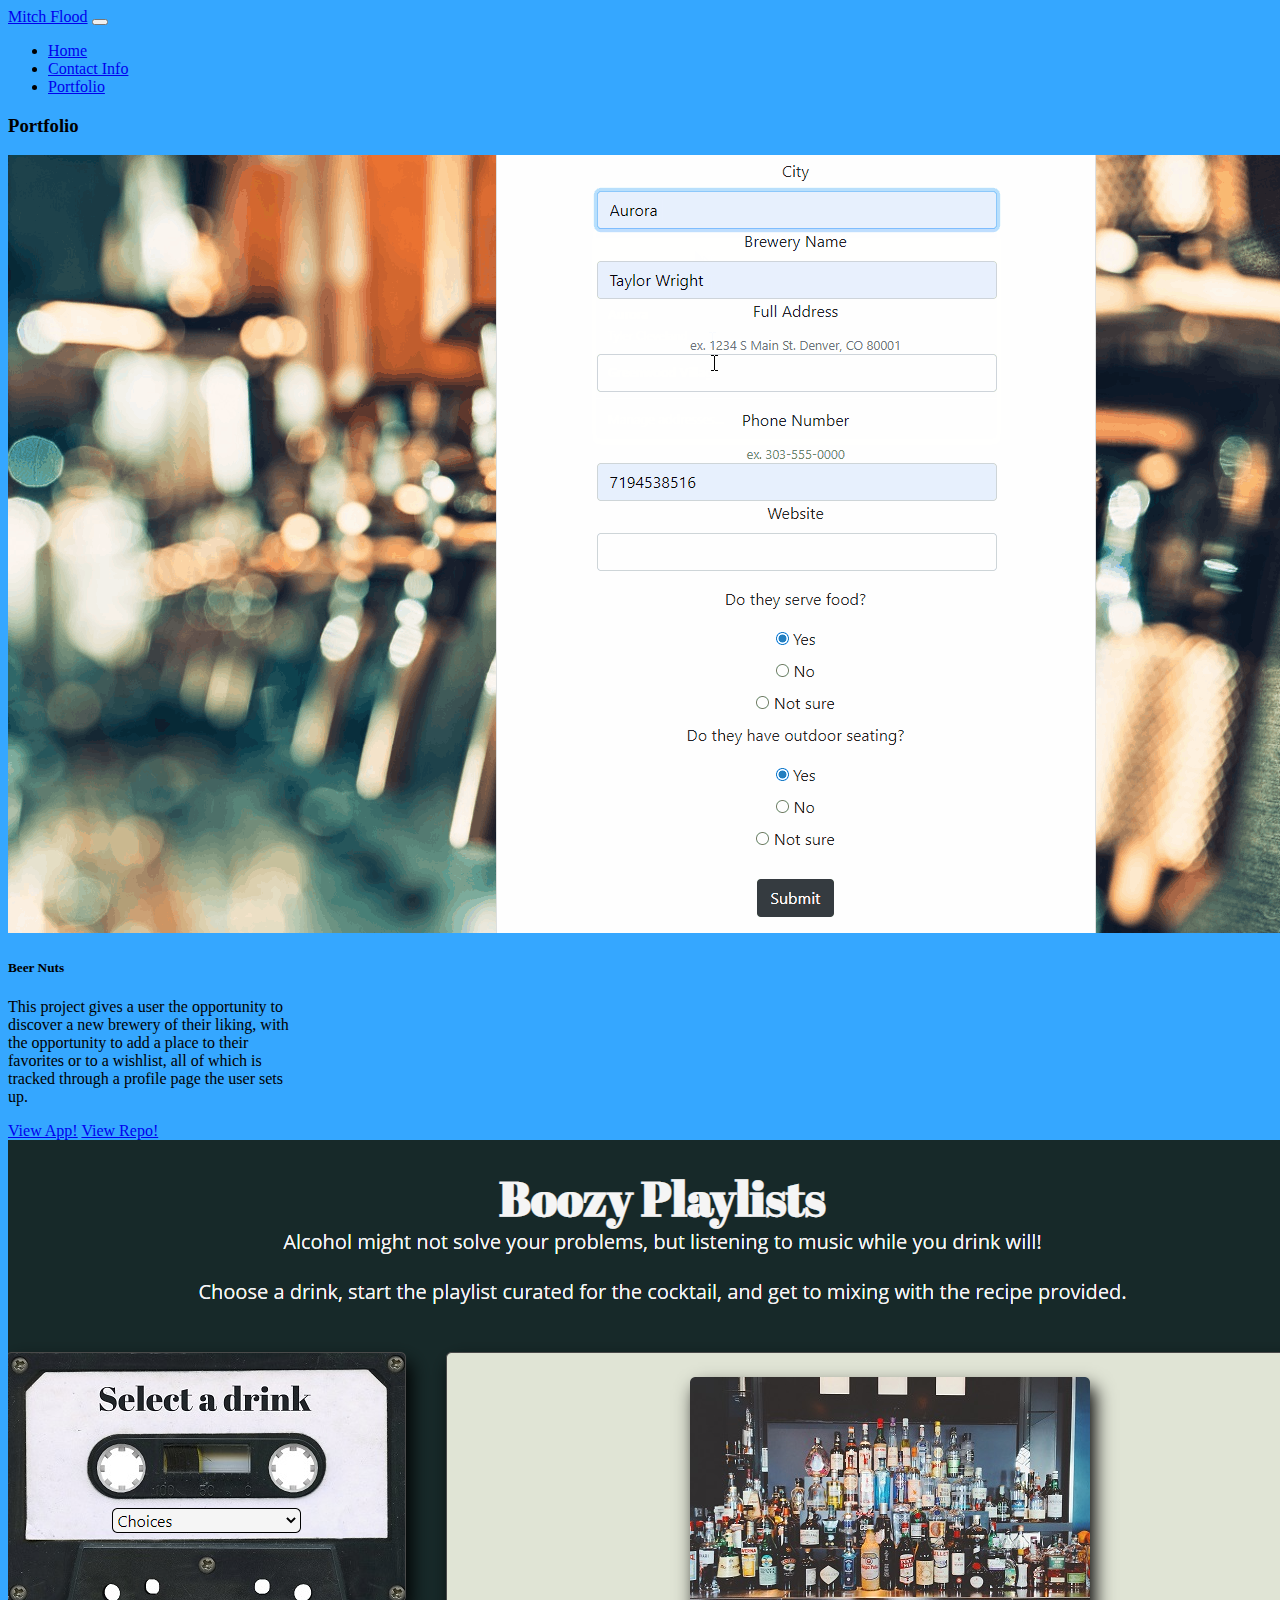
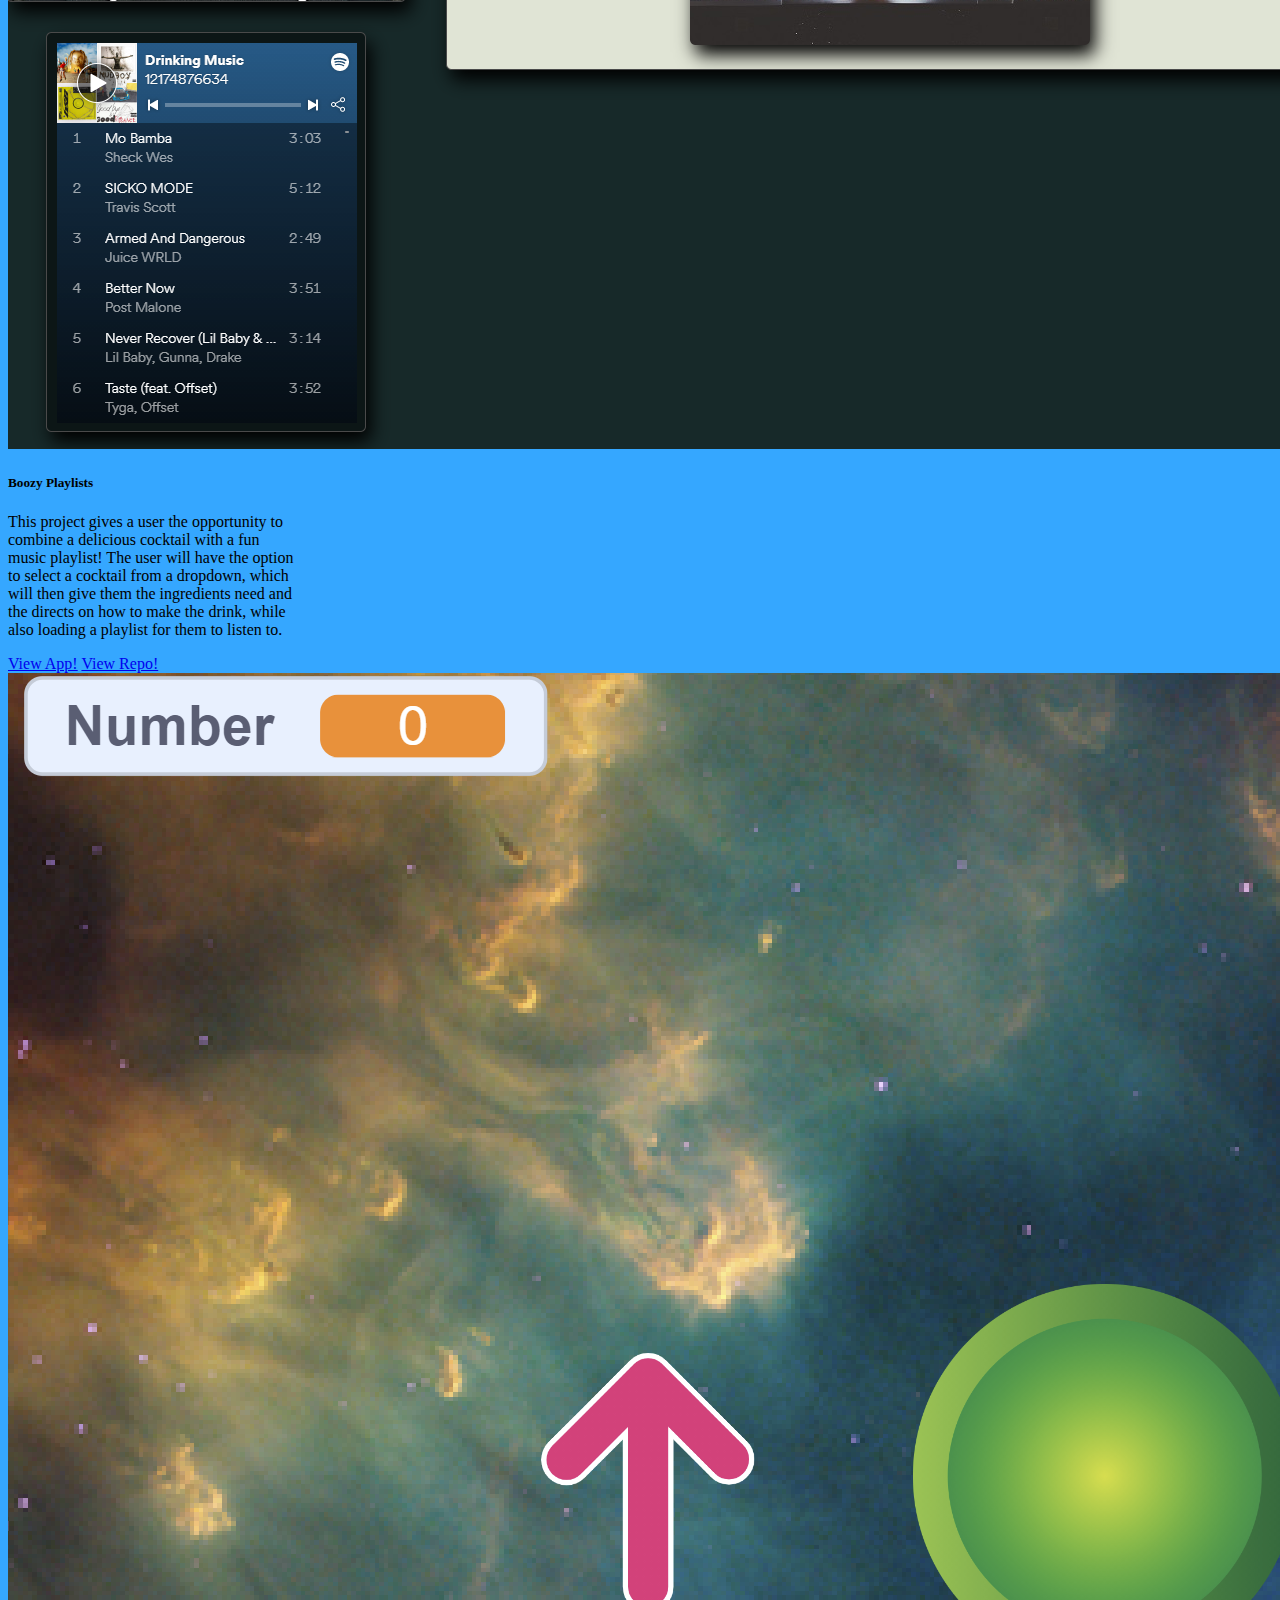
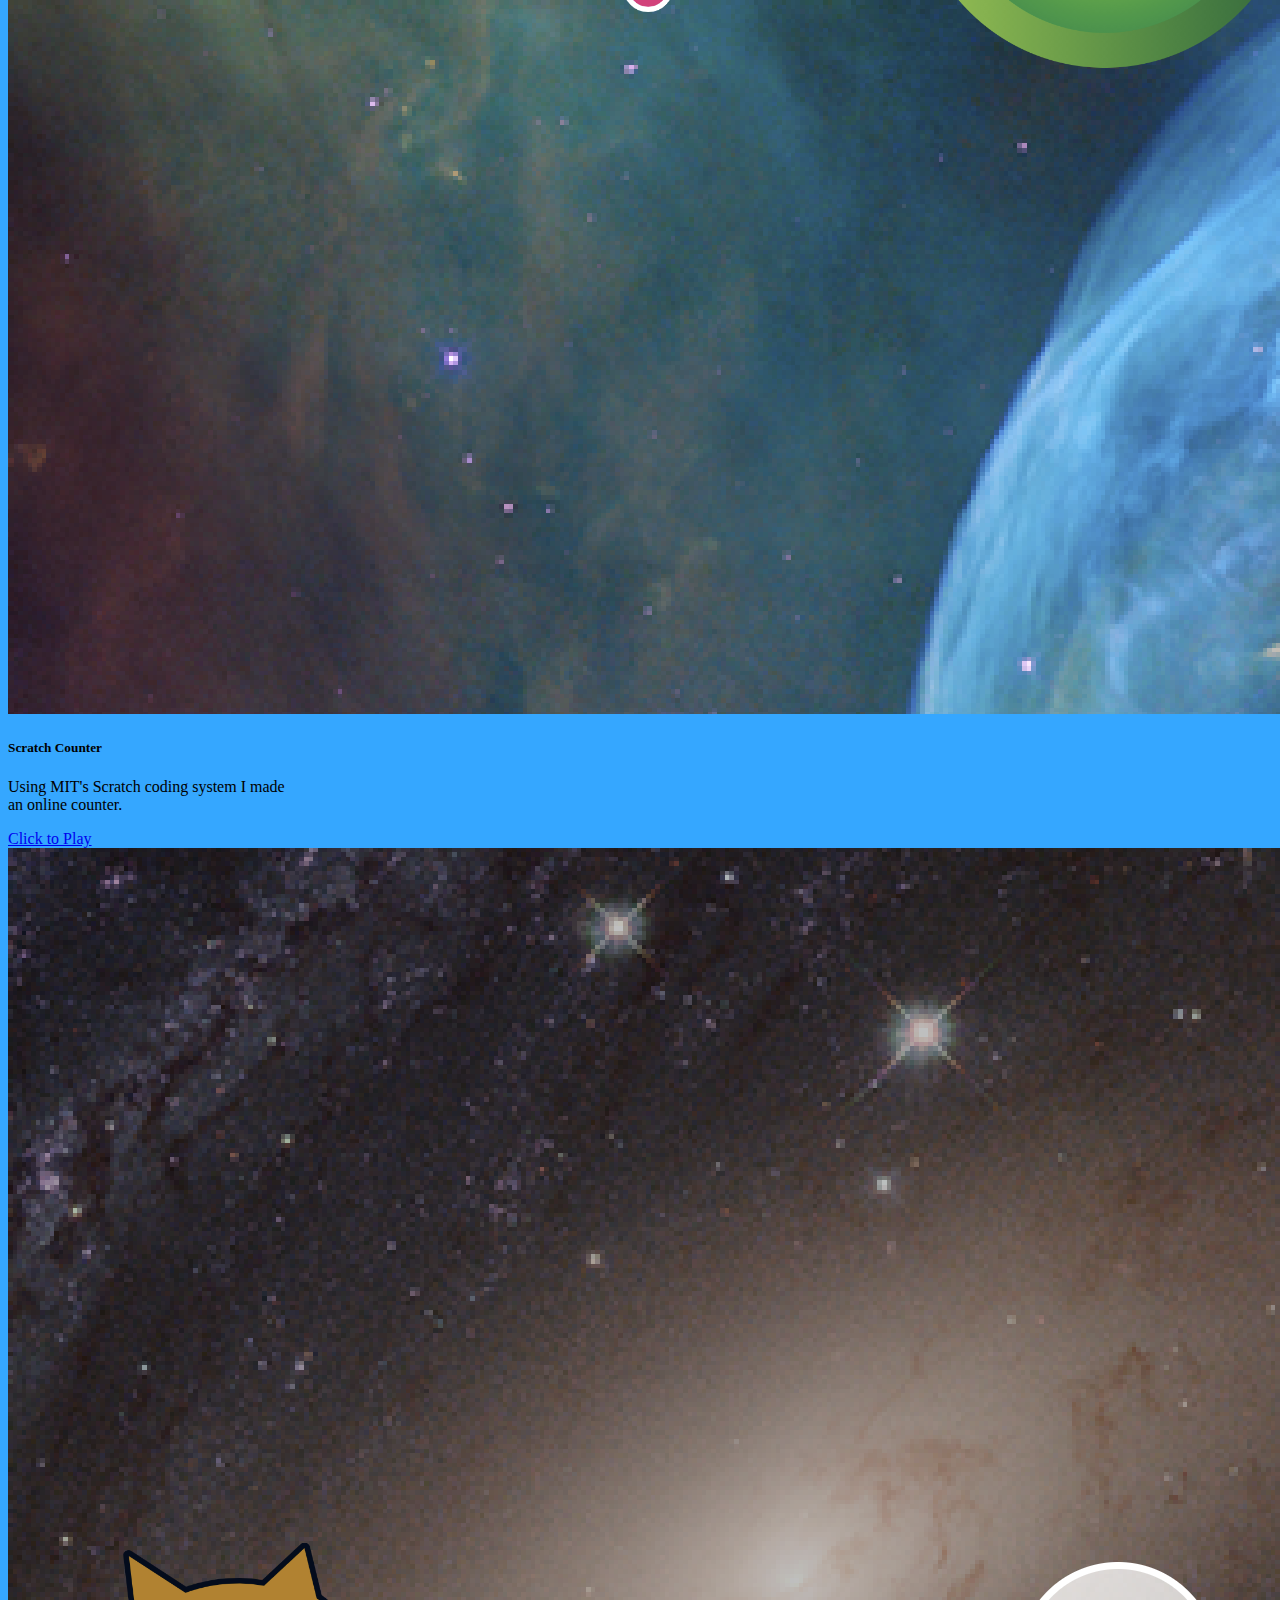
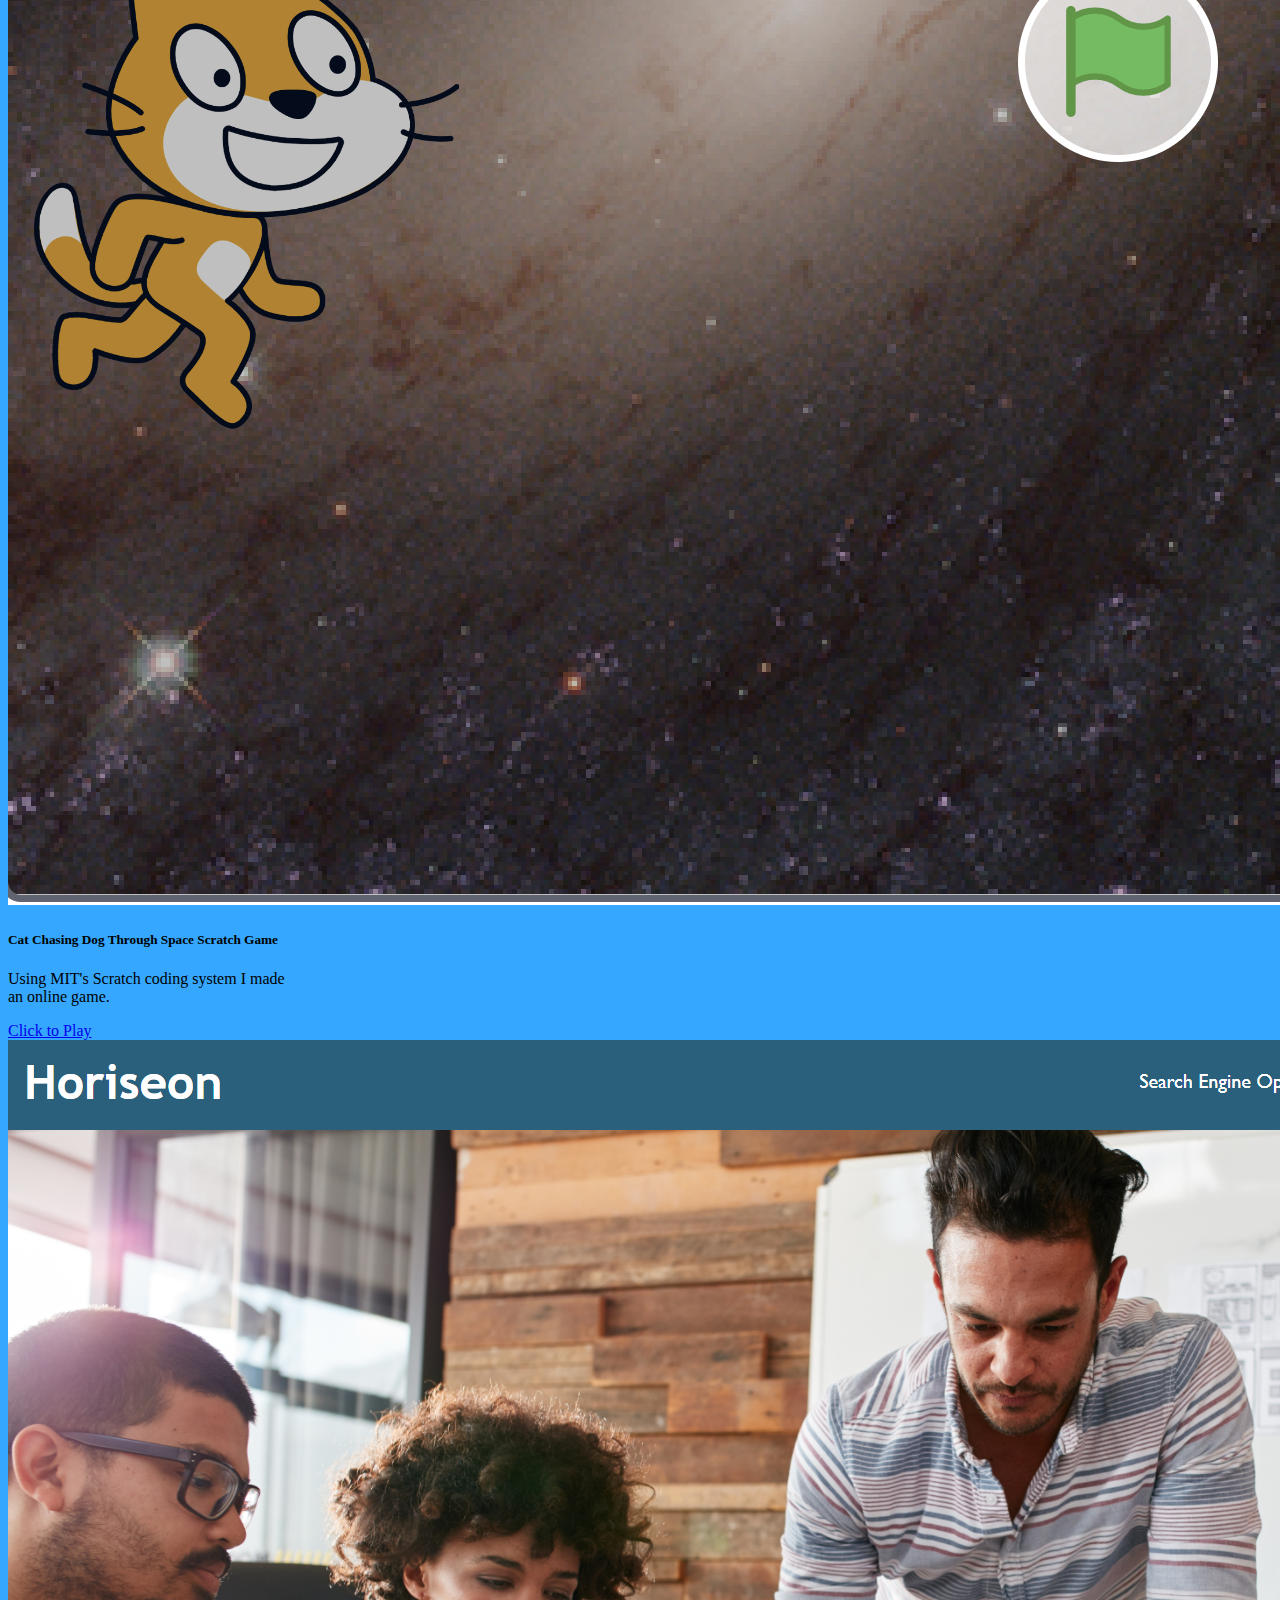
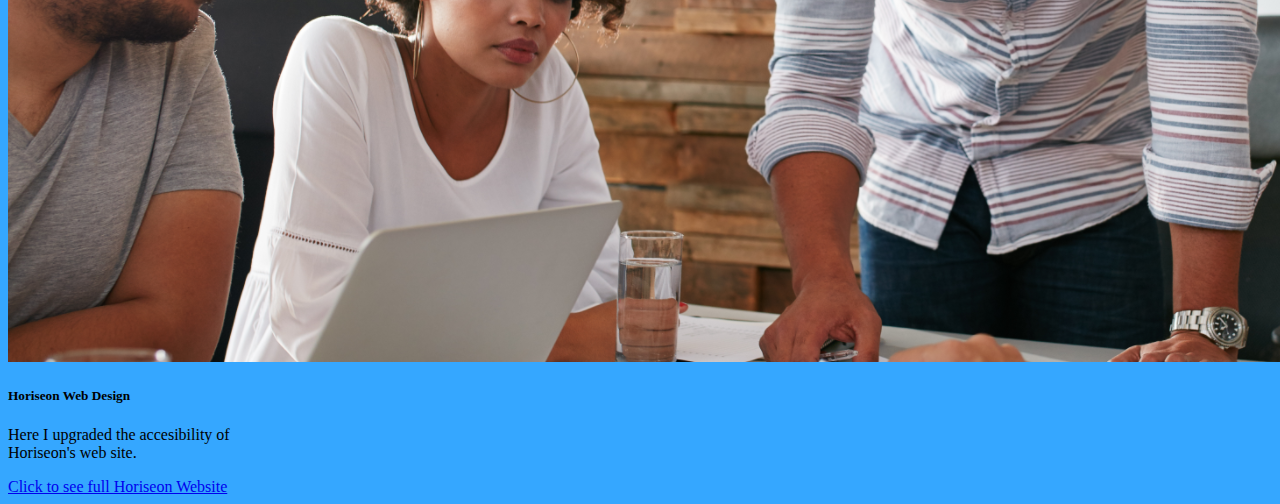
<file: portfolio.html>
<!doctype html>
<html lang="en">

<head>

    <meta charset="utf-8">
    <meta name="viewport" content="width=device-width, initial-scale=1">


    <link href="https://cdn.jsdelivr.net/npm/bootstrap@5.0.0-beta1/dist/css/bootstrap.min.css" rel="stylesheet"
        integrity="sha384-giJF6kkoqNQ00vy+HMDP7azOuL0xtbfIcaT9wjKHr8RbDVddVHyTfAAsrekwKmP1" crossorigin="anonymous">
    <link rel="stylesheet" href="https://cdnjs.cloudflare.com/ajax/libs/font-awesome/4.7.0/css/font-awesome.min.css">
    <link href="assets\style.css" rel="stylesheet">
    <title>Portfolio</title>

</head>

<body>
    <header>
        <nav class="navbar navbar-expand-lg navbar-light bg-light">
            <div class="container-fluid">
                <a class="navbar-brand" href="#">Mitch Flood</a>
                <button class="navbar-toggler" type="button" data-bs-toggle="collapse" data-bs-target="#navbarNav"
                    aria-controls="navbarNav" aria-expanded="false" aria-label="Toggle navigation">
                    <span class="navbar-toggler-icon"></span>
                </button>
                <div class="collapse navbar-collapse" id="navbarNav">
                    <ul class="navbar-nav">
                        <li class="nav-item">
                            <a class="nav-link active" aria-current="page" href="index.html">Home</a>
                        </li>
                        <li class="nav-item">
                            <a class="nav-link" href="contactInfo.html">Contact Info</a>
                        </li>
                        <li class="nav-item">
                            <a class="nav-link" href="portfolio.html">Portfolio</a>
                        </li>

                    </ul>
                </div>
            </div>
        </nav>
    </header>


    <div class="container">

        <h3>Portfolio</h3>

        <div class="card" style="width: 18rem;">
            <img src="assets/BeerNuts.gif" class="card-img-top" alt="...">
            <div class="card-body">
                <h5 class="card-title">Beer Nuts</h5>
                <p class="card-text">This project gives a user the opportunity to discover a new brewery of their liking, with the opportunity to add a place to their favorites or to a wishlist, all of which is tracked through a profile page the user sets up.</p>
            </div>
            <ul class="list-group list-group-flush">

            </ul>
            <div class="card-body">
                <a href="https://shrouded-reaches-33204.herokuapp.com/" class="card-link">View App!</a>
                <a href="https://github.com/wylie-u/BeerNuts" class="card-link">View Repo!</a>

            </div>
        </div>


        <div class="card" style="width: 18rem;">
            <img src="assets\BoozyPlaylists.png" class="card-img-top" alt="...">
            <div class="card-body">
                <h5 class="card-title">Boozy Playlists</h5>
                <p class="card-text">This project gives a user the opportunity to combine a delicious cocktail with a fun music playlist! The user will have the option to select a cocktail from a dropdown, which will then give them the ingredients need and the directs on how to make the drink, while also loading a playlist for them to listen to.</p>
            </div>
            <ul class="list-group list-group-flush">

            </ul>
            <div class="card-body">
                <a href="https://paxton44.github.io/teamAwesome/" class="card-link">View App!</a>
                <a href="https://github.com/paxton44/teamAwesome" class="card-link">View Repo!</a>

            </div>
        </div>

        <div class="card" style="width: 18rem;">
            <img src="assets\counter.png" class="card-img-top" alt="...">
            <div class="card-body">
                <h5 class="card-title">Scratch Counter</h5>
                <p class="card-text">Using MIT's Scratch coding system I made an online counter.</p>
            </div>
            <ul class="list-group list-group-flush">

            </ul>
            <div class="card-body">
                <a href="https://scratch.mit.edu/projects/457931111/" class="card-link">Click to Play</a>

            </div>
        </div>

        <div class="card" style="width: 18rem;">
            <img src="assets\catChasingDog.png" class="card-img-top" alt="...">
            <div class="card-body">
                <h5 class="card-title">Cat Chasing Dog Through Space Scratch Game</h5>
                <p class="card-text">Using MIT's Scratch coding system I made an online game.</p>
            </div>
            <ul class="list-group list-group-flush">

            </ul>
            <div class="card-body">
                <a href="https://scratch.mit.edu/projects/456756390/" class="card-link">Click to Play</a>

            </div>
        </div>

        <div class="card" style="width: 18rem;">
            <img src="assets\Horiseon.png" class="card-img-top" alt="...">
            <div class="card-body">
                <h5 class="card-title">Horiseon Web Design</h5>
                <p class="card-text">Here I upgraded the accesibility of Horiseon's web site.</p>
            </div>
            <ul class="list-group list-group-flush">

            </ul>
            <div class="card-body">
                <a href="https://paxton44.github.io/week-1-hw-fixedrepo/" class="card-link">Click to see full Horiseon
                    Website</a>

            </div>
        </div>
    </div>
    </div>


    </div>

    </div>
    







    <script src="https://cdn.jsdelivr.net/npm/@popperjs/core@2.5.4/dist/umd/popper.min.js"
        integrity="sha384-q2kxQ16AaE6UbzuKqyBE9/u/KzioAlnx2maXQHiDX9d4/zp8Ok3f+M7DPm+Ib6IU" crossorigin="anonymous">
        </script>
    <script src="https://cdn.jsdelivr.net/npm/bootstrap@5.0.0-beta1/dist/js/bootstrap.min.js"
        integrity="sha384-pQQkAEnwaBkjpqZ8RU1fF1AKtTcHJwFl3pblpTlHXybJjHpMYo79HY3hIi4NKxyj" crossorigin="anonymous">
        </script>

</body>

</html>
</file>
